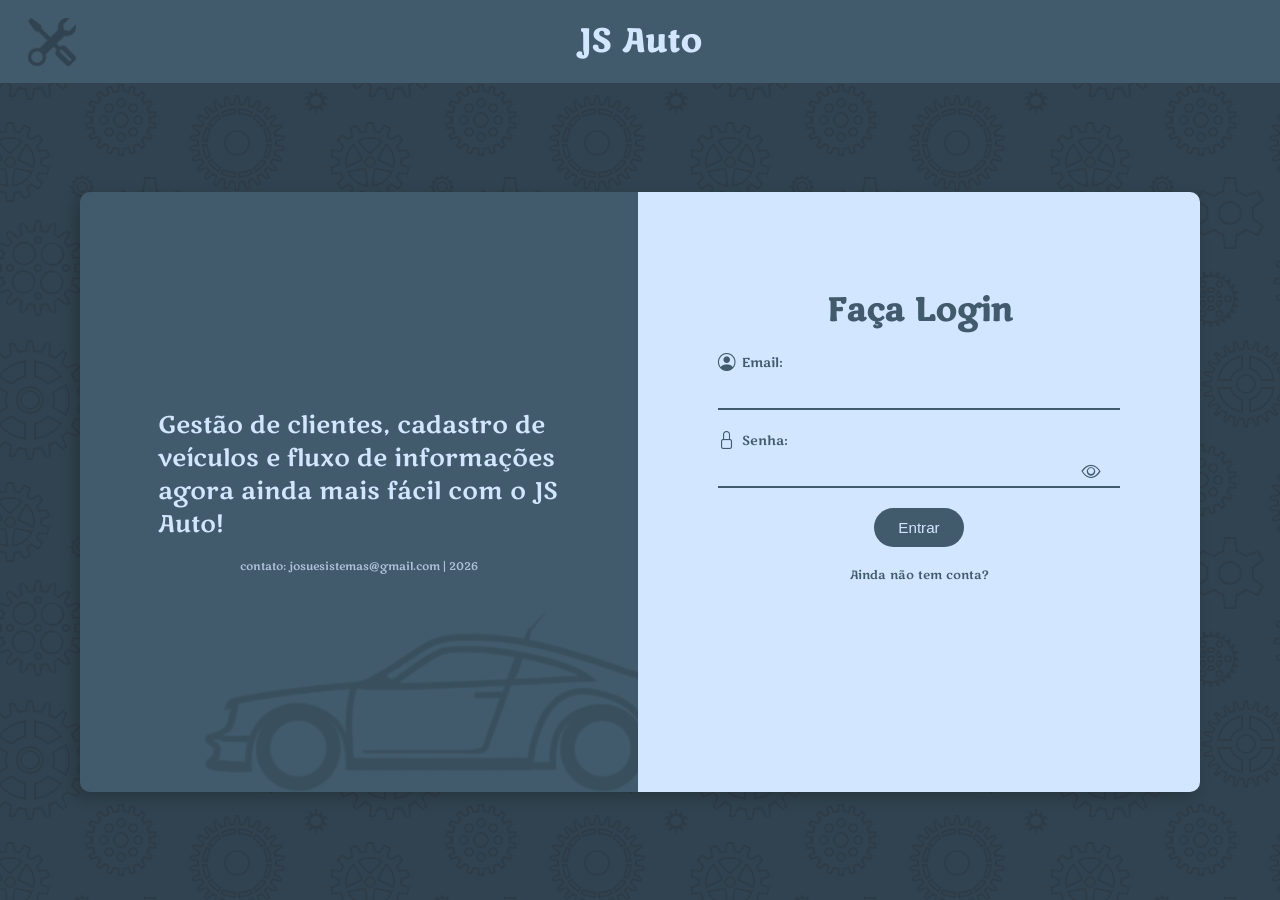
<file: index.html>
<!DOCTYPE html>
<html lang="pt-BR">

<head>
    <meta charset="UTF-8">
    <meta name="viewport" content="width=device-width, initial-scale=1.0">
    <title>Login - JS Auto</title>
    <link rel="stylesheet" href="./src/styles/home.css">
    <link rel="preconnect" href="https://fonts.googleapis.com">
    <link rel="preconnect" href="https://fonts.gstatic.com" crossorigin>
    <link href="https://fonts.googleapis.com/css2?family=Marko+One&display=swap" rel="stylesheet">
    <link rel="stylesheet" href="https://cdn.jsdelivr.net/npm/bootstrap-icons@1.13.1/font/bootstrap-icons.min.css">
</head>

<body>
    <!-- Toast Container -->
    <div id="toast-container" class="toast-container"></div>

    <header>
        <div class="header-logo">
            <img src="./assets/tools.png" alt="Logo JS Auto">
        </div>

        <h1>JS Auto</h1>
    </header>

    <main>

        <section class="login-card">

            <div class="card-info">
                <h2>
                    Gestão de clientes, cadastro de veículos e fluxo de informações agora ainda mais fácil com o JS
                    Auto!
                </h2>

                <p>
                    contato: josuesistemas@gmail.com | 2026
                </p>
                <img src="./assets/carro.png" alt="carro de fundo">
            </div>

            <div class="card-form">

                <form id="login-form" action="#" method="post">

                    <h2>Faça Login</h2>

                    <div class="form-group">
                        <label for="email"><i class="bi bi-person-circle"></i> Email:</label>
                        <input type="email" id="email" name="email" required>
                    </div>

                    <div class="form-group">
                        <label for="senha"><i class="bi bi-lock"></i> Senha:</label>
                        <div class="password-input-container">
                            <input type="password" id="senha" name="password" required>
                            <button type="button" id="toggle-password" class="password-toggle" title="Mostrar/Ocultar senha">
                                <i class="bi bi-eye"></i>
                            </button>
                        </div>
                    </div>


                    <button type="submit">Entrar</button>
                    <a href="cadastro.html">Ainda não tem conta?</a>

                    <div class="auth-refresh-container">
                        <button type="button" id="refresh-auth-btn" class="refresh-btn" title="Renovar autenticação">
                            <i class="bi bi-arrow-clockwise"></i> Renovar Auth
                        </button>
                        <span id="refresh-status" class="refresh-status"></span>
                    </div>

                </form>

            </div>

        </section>

    </main>

    <script src="./src/scripts/toast.js"></script>
    <script src="./src/scripts/api.js"></script>
    <script>
        // Password Toggle Handler
        document.addEventListener('DOMContentLoaded', function () {
            const toggleBtn = document.getElementById('toggle-password');
            const passwordInput = document.getElementById('senha');

            if (toggleBtn && passwordInput) {
                toggleBtn.addEventListener('click', function (e) {
                    e.preventDefault();

                    const isPassword = passwordInput.type === 'password';
                    passwordInput.type = isPassword ? 'text' : 'password';
                    
                    const icon = toggleBtn.querySelector('i');
                    icon.classList.toggle('bi-eye');
                    icon.classList.toggle('bi-eye-slash');
                });
            }

            // Refresh Auth Button Handler
        document.addEventListener('DOMContentLoaded', function () {
            const refreshBtn = document.getElementById('refresh-auth-btn');
            const refreshStatus = document.getElementById('refresh-status');

            if (!refreshBtn) return;

            refreshBtn.addEventListener('click', async function (e) {
                e.preventDefault();

                // Se já está carregando, não faz nada
                if (refreshBtn.classList.contains('loading')) return;

                refreshBtn.classList.add('loading');
                refreshStatus.textContent = 'Renovando autenticação...';
                refreshStatus.className = 'refresh-status';

                try {
                    await refreshSession();
                    
                    refreshStatus.textContent = '✓ Autenticação renovada com sucesso!';
                    refreshStatus.className = 'refresh-status success';
                    
                    // Limpar mensagem após 4 segundos
                    setTimeout(() => {
                        refreshStatus.textContent = '';
                        refreshStatus.className = 'refresh-status';
                    }, 4000);
                } catch (error) {
                    const errorMsg = error.message || 'Erro ao renovar autenticação';
                    refreshStatus.textContent = '✗ ' + errorMsg;
                    refreshStatus.className = 'refresh-status error';
                    
                    console.error('[Refresh Auth] Erro:', error);
                } finally {
                    refreshBtn.classList.remove('loading');
                }
            });
        });
    </script>
</body>

</html>
</file>
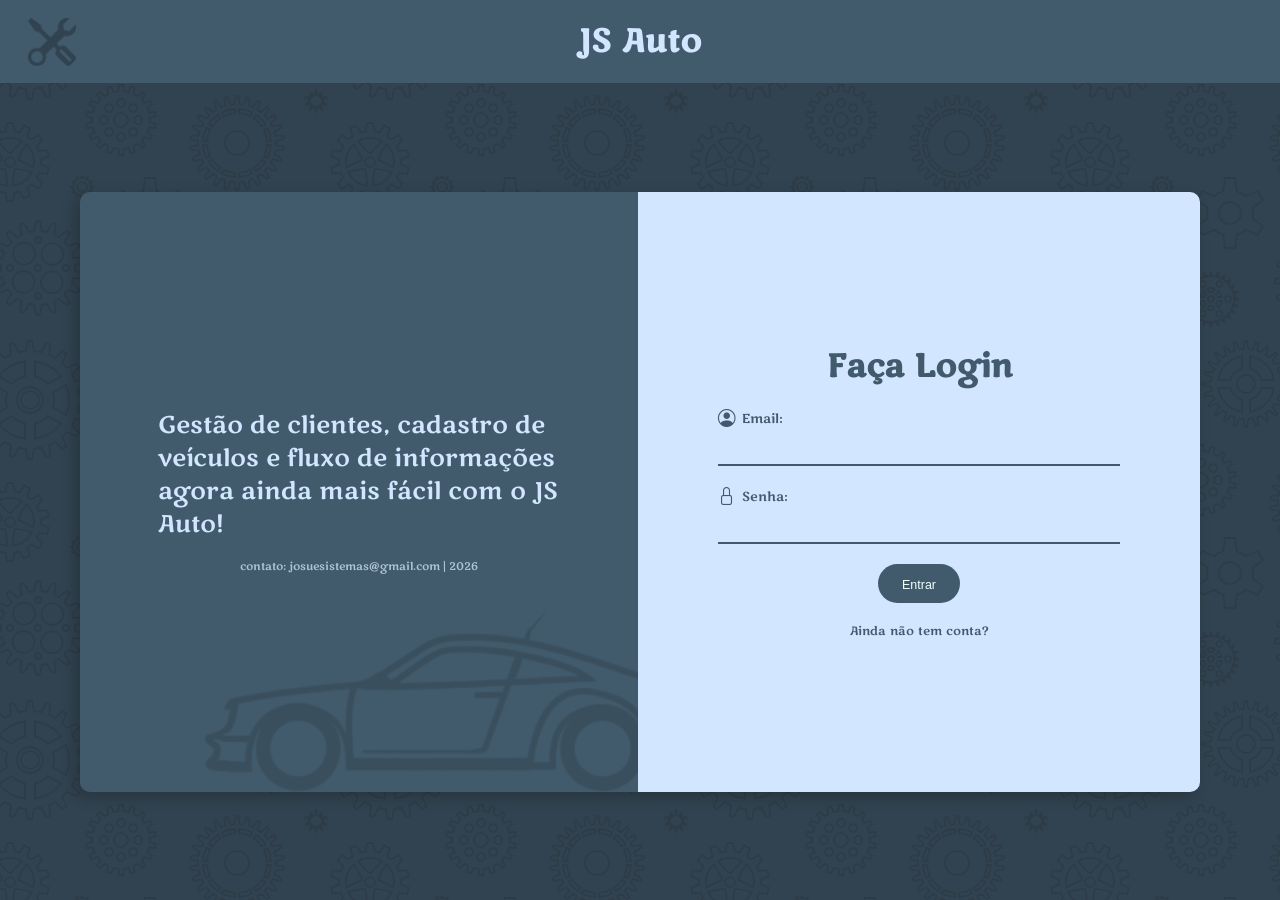
<file: src/pages/index.html>
<!DOCTYPE html>
<html lang="pt-BR">

<head>
    <meta charset="UTF-8">
    <meta name="viewport" content="width=device-width, initial-scale=1.0">
    <title>Login - JS Auto</title>
    <link rel="stylesheet" href="../styles/home.css">
    <link rel="preconnect" href="https://fonts.googleapis.com">
    <link rel="preconnect" href="https://fonts.gstatic.com" crossorigin>
    <link href="https://fonts.googleapis.com/css2?family=Marko+One&display=swap" rel="stylesheet">
    <link rel="stylesheet" href="https://cdn.jsdelivr.net/npm/bootstrap-icons@1.13.1/font/bootstrap-icons.min.css">
</head>

<body>

    <header>
        <div class="header-logo">
            <img src="../../assets/tools.png" alt="Logo JS Auto">
        </div>

        <h1>JS Auto</h1>
    </header>

    <main>

        <section class="login-card">

            <div class="card-info">
                <h2>
                    Gestão de clientes, cadastro de veículos e fluxo de informações agora ainda mais fácil com o JS
                    Auto!
                </h2>

                <p>
                    contato: josuesistemas@gmail.com | 2026
                </p>
                <img src="../../assets/carro.png" alt="carro de fundo">
            </div>

            <div class="card-form">

                <form action="#" method="post">

                    <h2>Faça Login</h2>

                    <div class="form-group">
                        <label for="email"><i class="bi bi-person-circle"></i> Email:</label>
                        <input type="text" id="email" name="email">
                    </div>

                    <div class="form-group">
                        <label for="senha"><i class="bi bi-lock"></i> senha:</label>
                        <input type="password" id="senha" name="senha">
                    </div>


                    <button><a style="color: azure;" href="gerenciamento.html">Entrar</a></button>
                    <a href="cadastro.html">Ainda não tem conta?</a>


                </form>

            </div>

        </section>

    </main>

</body>

</html>
</file>
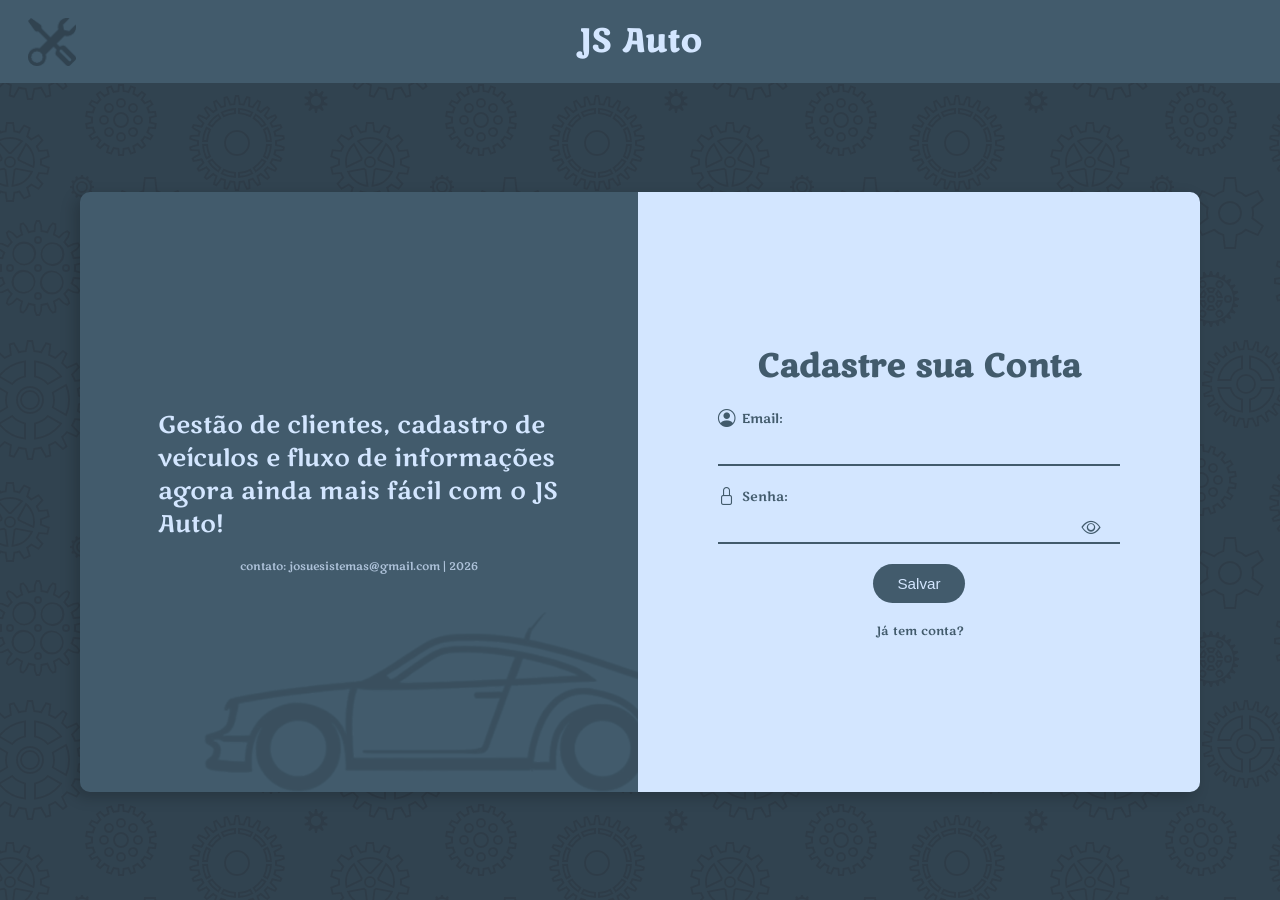
<file: cadastro.html>
<!DOCTYPE html>
<html lang="pt-BR">

<head>
    <meta charset="UTF-8">
    <meta name="viewport" content="width=device-width, initial-scale=1.0">
    <title>Cadastro - JS Auto</title>
    <link rel="preconnect" href="https://fonts.googleapis.com">
    <link rel="preconnect" href="https://fonts.gstatic.com" crossorigin>
    <link href="https://fonts.googleapis.com/css2?family=Marko+One&display=swap" rel="stylesheet">
    <link rel="stylesheet" href="./src/styles/home.css">
    <link rel="stylesheet" href="https://cdn.jsdelivr.net/npm/bootstrap-icons@1.13.1/font/bootstrap-icons.min.css">
</head>

<body>
    <!-- Toast Container -->
    <div id="toast-container" class="toast-container"></div>

    <header>
        <div class="header-logo">
            <img src="./assets/tools.png" alt="Logo JS Auto">
        </div>

        <h1>JS Auto</h1>
    </header>

    <main>

        <section class="login-card">

            <div class="card-info">
                <h2>
                    Gestão de clientes, cadastro de veículos e fluxo de informações agora ainda mais fácil com o JS
                    Auto!
                </h2>

                <p>
                    contato: josuesistemas@gmail.com | 2026
                </p>
                <img src="./assets/carro.png" alt="carro de fundo">
            </div>

            <div class="card-form">

                <form action="#" method="post">

                    <h2>Cadastre sua Conta</h2>

                    <div class="form-group">
                        <label for="email"><i class="bi bi-person-circle"></i> Email:</label>
                        <input type="text" id="email" name="email">
                    </div>

                    <div class="form-group">
                        <label for="senha"><i class="bi bi-lock"></i> Senha:</label>
                        <div class="password-input-container">
                            <input type="password" id="senha" name="senha">
                            <button type="button" id="toggle-password" class="password-toggle" title="Mostrar/Ocultar senha">
                                <i class="bi bi-eye"></i>
                            </button>
                        </div>
                    </div>


                    <button type="submit">Salvar</button>
                    <a href="index.html">Já tem conta?</a>


                </form>

            </div>

        </section>

    </main>

    <script src="./src/scripts/toast.js"></script>
    <script src="./src/scripts/api.js"></script>
    <script>
        // Password Toggle Handler
        document.addEventListener('DOMContentLoaded', function () {
            const toggleBtn = document.getElementById('toggle-password');
            const passwordInput = document.getElementById('senha');

            if (toggleBtn && passwordInput) {
                toggleBtn.addEventListener('click', function (e) {
                    e.preventDefault();

                    const isPassword = passwordInput.type === 'password';
                    passwordInput.type = isPassword ? 'text' : 'password';
                    
                    const icon = toggleBtn.querySelector('i');
                    icon.classList.toggle('bi-eye');
                    icon.classList.toggle('bi-eye-slash');
                });
            }
        });
    </script>

</body>

</html>
</file>
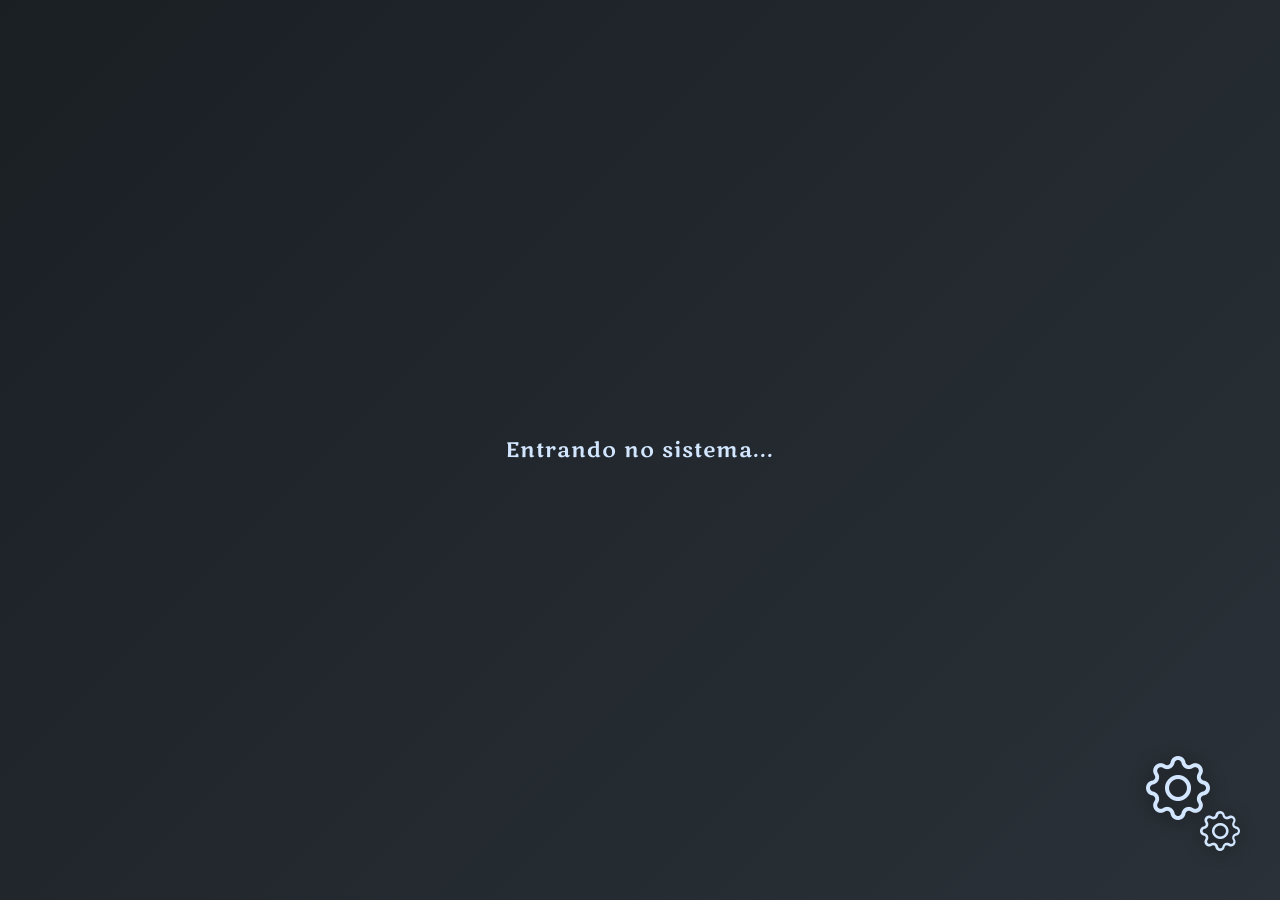
<file: gerenciamento.html>
<!DOCTYPE html>
<html lang="pt-BR">

<head>
    <meta charset="UTF-8">
    <meta name="viewport" content="width=device-width, initial-scale=1.0">
    <link rel="stylesheet" href="./src/styles/management-screen.css">
    <link rel="stylesheet" href="./src/styles/home.css">
    <link rel="preconnect" href="https://fonts.googleapis.com">
    <link rel="preconnect" href="https://fonts.gstatic.com" crossorigin>
    <link href="https://fonts.googleapis.com/css2?family=Marko+One&display=swap" rel="stylesheet">
    <link rel="stylesheet" href="https://cdn.jsdelivr.net/npm/bootstrap-icons@1.13.1/font/bootstrap-icons.min.css">
    <title>Gestão - JS Auto</title>
</head>

<body>
    <!-- Toast Container -->
    <div id="toast-container" class="toast-container"></div>

    <!-- Tela de Loading -->
    <div id="loading-screen" class="loading-screen">
        <div class="loading-content">
            <!-- <h2>Carregando</h2> -->
            <p class="loading-text">Entrando no sistema...</p>
        </div>
        
        <!-- Engrenagens no inferior direito -->
        <div class="gears-container">
            <i class="bi bi-gear gear gear-large"></i>
            <i class="bi bi-gear gear gear-small"></i>
        </div>
    </div>

    <header>
        <div class="header-logo">
            <img src="./assets/tools.png" alt="Logo JS Auto">
        </div>

        <h1>JS Auto</h1>

        <div class="header-actions">
            <span id="user-label" class="header-user"></span>
            <button type="button" id="logout-btn" class="header-logout-btn">
                <i class="bi bi-box-arrow-right"></i> Sair
            </button>
        </div>
    </header>

    <main>
        <!-- <div>
            <span>logado como: username_01</span>
            <a href="#">Sair</a>
        </div> -->
        <nav>
            <ul>
                <!-- Menu Cadastro com Dropdown -->
                <li class="nav-dropdown">
                    <a class="nav-link dropdown-toggle" href="#" data-dropdown-toggle="cadastro">
                        <i class="bi bi-plus-circle"></i> Cadastro
                        <i class="bi bi-chevron-down dropdown-icon"></i>
                    </a>
                    <ul id="cadastro" class="dropdown-menu">
                        <li><a href="#" data-modal-target="modal-funcionario">Cadastro de Funcionários</a></li>
                        <li><a href="#" data-modal-target="modal-cliente">Cadastro de Clientes</a></li>
                        <li><a href="#" data-modal-target="modal-produto">Cadastro de Produtos</a></li>
                        <li><a href="#" data-modal-target="modal-veiculo">Cadastro de Veículos</a></li>
                    </ul>
                </li>

                <!-- Menu Ver com Dropdown -->
                <li class="nav-dropdown">
                    <a class="nav-link dropdown-toggle" href="#" data-dropdown-toggle="ver">
                        <i class="bi bi-eye"></i> Ver
                        <i class="bi bi-chevron-down dropdown-icon"></i>
                    </a>
                    <ul id="ver" class="dropdown-menu">
                        <li><a href="#" data-view-target="funcionarios">Ver Funcionários</a></li>
                        <li><a href="#">Ver Clientes</a></li>
                        <li><a href="#">Ver Produtos</a></li>
                        <li><a href="#">Ver Veículos</a></li>
                    </ul>
                </li>

                <li>
                    <a class="nav-link" href="#">
                        <i class="bi bi-file-earmark-text"></i> Orçamento
                    </a>
                </li>
            </ul>

        </nav>

        <section id="management-zone">
            <div id="panel-funcionarios" class="data-panel" hidden>
                <div class="data-panel__header">
                    <h2>Funcionários Cadastrados</h2>
                    <button type="button" class="data-panel__close" data-panel-close>&times;</button>
                </div>
                <div id="funcionarios-list" class="data-panel__content"></div>
            </div>

            <img src="./assets/carro.png" alt="">

            <!-- Modais de Cadastro -->
            <div id="modal-funcionario" class="modal-form">
                <div class="modal-content modal-content--large">
                    <span class="close-btn" data-modal-close>&times;</span>
                    <h2>Cadastro de Funcionário</h2>
                    <form id="form-funcionario" data-entity="funcionario">

                        <div class="form-section-label">Dados Pessoais</div>
                        <div class="form-row">
                            <input type="text" name="name" placeholder="Nome" required>
                            <input type="text" name="lastname" placeholder="Sobrenome" required>
                        </div>
                        <div class="form-row">
                            <input type="email" name="email" placeholder="E-mail" required>
                            <input type="text" name="phone" placeholder="Telefone (somente números)" required maxlength="11">
                        </div>
                        <div class="form-row">
                            <input type="text" name="cpf" placeholder="CPF (somente números)" required maxlength="11">
                            <input type="password" name="password" placeholder="Senha" required>
                        </div>

                        <div class="form-section-label">Endereço</div>
                        <div class="form-row">
                            <input type="text" name="address[street]" placeholder="Rua / Logradouro" required>
                            <input type="text" name="address[number]" placeholder="Número" required>
                        </div>
                        <div class="form-row">
                            <input type="text" name="address[complement]" placeholder="Complemento">
                            <input type="text" name="address[postalCode]" placeholder="CEP" required>
                        </div>
                        <div class="form-row">
                            <input type="text" name="address[city]" placeholder="Cidade" required>
                            <input type="text" name="address[state]" placeholder="Estado (UF)" required maxlength="2">
                        </div>

                        <button type="submit">Cadastrar Funcionário</button>
                    </form>
                </div>
            </div>

            <div id="modal-cliente" class="modal-form">
                <div class="modal-content modal-content--large">
                    <span class="close-btn" data-modal-close>&times;</span>
                    <h2>Cadastro de Cliente</h2>
                    <form id="form-cliente" data-entity="cliente">
                        <div class="form-row">
                            <input type="text" name="name" placeholder="Nome" required>
                            <input type="text" name="lastName" placeholder="Sobrenome" required>
                        </div>
                        <div class="form-row">
                            <input type="email" name="email" placeholder="E-mail" required>
                            <input type="text" name="phone" placeholder="Telefone">
                        </div>
                        <input type="text" name="cpfOrCnpj" placeholder="CPF ou CNPJ" required>
                        <button type="submit">Cadastrar Cliente</button>
                    </form>
                </div>
            </div>

            <div id="modal-produto" class="modal-form">
                <div class="modal-content modal-content--large">
                    <span class="close-btn" data-modal-close>&times;</span>
                    <h2>Cadastro de Produto</h2>
                    <form id="form-produto" data-entity="produto">
                        
                        <div class="form-section-label">Dados do Produto</div>
                        <div class="form-row">
                            <input type="text" name="sku" placeholder="SKU (Código único)" required>
                            <input type="text" name="name" placeholder="Nome do Produto" required>
                        </div>
                        <div class="form-row">
                            <input type="text" name="description" placeholder="Descrição">
                            <input type="number" name="price" placeholder="Preço (Ex: 99.90)" step="0.01" required>
                        </div>

                        <div class="form-section-label">Estoque</div>
                        <div class="form-row">
                            <input type="number" name="stock[quantity]" placeholder="Quantidade Atual" required>
                            <input type="number" name="stock[minStock]" placeholder="Estoque Mínimo" required>
                        </div>
                        <input type="number" name="stock[maxStock]" placeholder="Estoque Máximo" required>

                        <button type="submit">Cadastrar Produto</button>
                    </form>
                </div>
            </div>

            <div id="modal-veiculo" class="modal-form">
                <div class="modal-content modal-content--large">
                    <span class="close-btn" data-modal-close>&times;</span>
                    <h2>Cadastro de Veículo</h2>
                    <form id="form-veiculo" data-entity="veiculo">
                        <div class="form-row">
                            <input type="text" name="brand" placeholder="Marca (Ex: Fiat)" required>
                            <input type="text" name="model" placeholder="Modelo (Ex: Uno)" required>
                        </div>
                        <div class="form-row">
                            <input type="number" name="year" placeholder="Ano (Ex: 2027)" required>
                            <input type="text" name="plate" placeholder="Placa (Ex: XFZ3018)" required>
                        </div>
                        <div class="form-row">
                            <input type="text" name="vin" placeholder="Chassi / VIN" required>
                            <input type="text" name="customerId" placeholder="ID do Cliente (UUID)" required>
                        </div>
                        <button type="submit">Cadastrar Veículo</button>
                    </form>
                </div>
            </div>
        </section>
    </main>

    <script src="./src/scripts/navbar.js"></script>
    <script src="./src/scripts/loading.js"></script>
    <script src="./src/scripts/toast.js"></script>
    <script src="./src/scripts/api.js"></script>

</body>

</html>
</file>
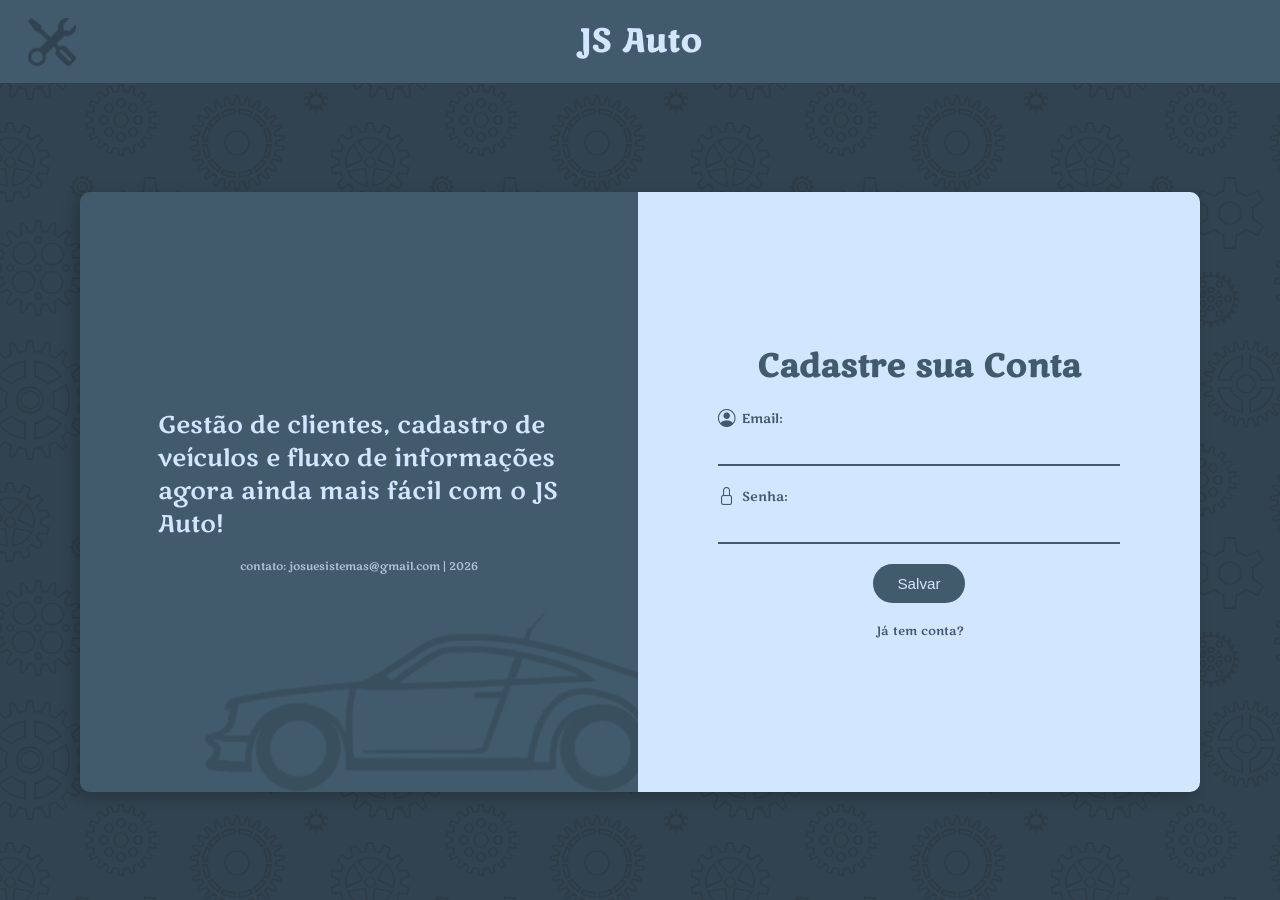
<file: src/pages/cadastro.html>
<!DOCTYPE html>
<html lang="pt-BR">

<head>
    <meta charset="UTF-8">
    <meta name="viewport" content="width=device-width, initial-scale=1.0">
    <title>Cadastro - JS Auto</title>
    <link rel="preconnect" href="https://fonts.googleapis.com">
    <link rel="preconnect" href="https://fonts.gstatic.com" crossorigin>
    <link href="https://fonts.googleapis.com/css2?family=Marko+One&display=swap" rel="stylesheet">
    <link rel="stylesheet" href="../styles/home.css">
    <link rel="stylesheet" href="https://cdn.jsdelivr.net/npm/bootstrap-icons@1.13.1/font/bootstrap-icons.min.css">
</head>

<body>

    <header>
        <div class="header-logo">
            <img src="../../assets/tools.png" alt="Logo JS Auto">
        </div>

        <h1>JS Auto</h1>
    </header>

    <main>

        <section class="login-card">

            <div class="card-info">
                <h2>
                    Gestão de clientes, cadastro de veículos e fluxo de informações agora ainda mais fácil com o JS
                    Auto!
                </h2>

                <p>
                    contato: josuesistemas@gmail.com | 2026
                </p>
                <img src="../../assets/carro.png" alt="carro de fundo">
            </div>

            <div class="card-form">

                <form action="#" method="post">

                    <h2>Cadastre sua Conta</h2>

                    <div class="form-group">
                        <label for="email"><i class="bi bi-person-circle"></i> Email:</label>
                        <input type="text" id="email" name="email">
                    </div>

                    <div class="form-group">
                        <label for="senha"><i class="bi bi-lock"></i> senha:</label>
                        <input type="password" id="senha" name="senha">
                    </div>


                    <button type="submit">Salvar</button>
                    <a href="index.html">Já tem conta?</a>


                </form>

            </div>

        </section>

    </main>

</body>

</html>
</file>
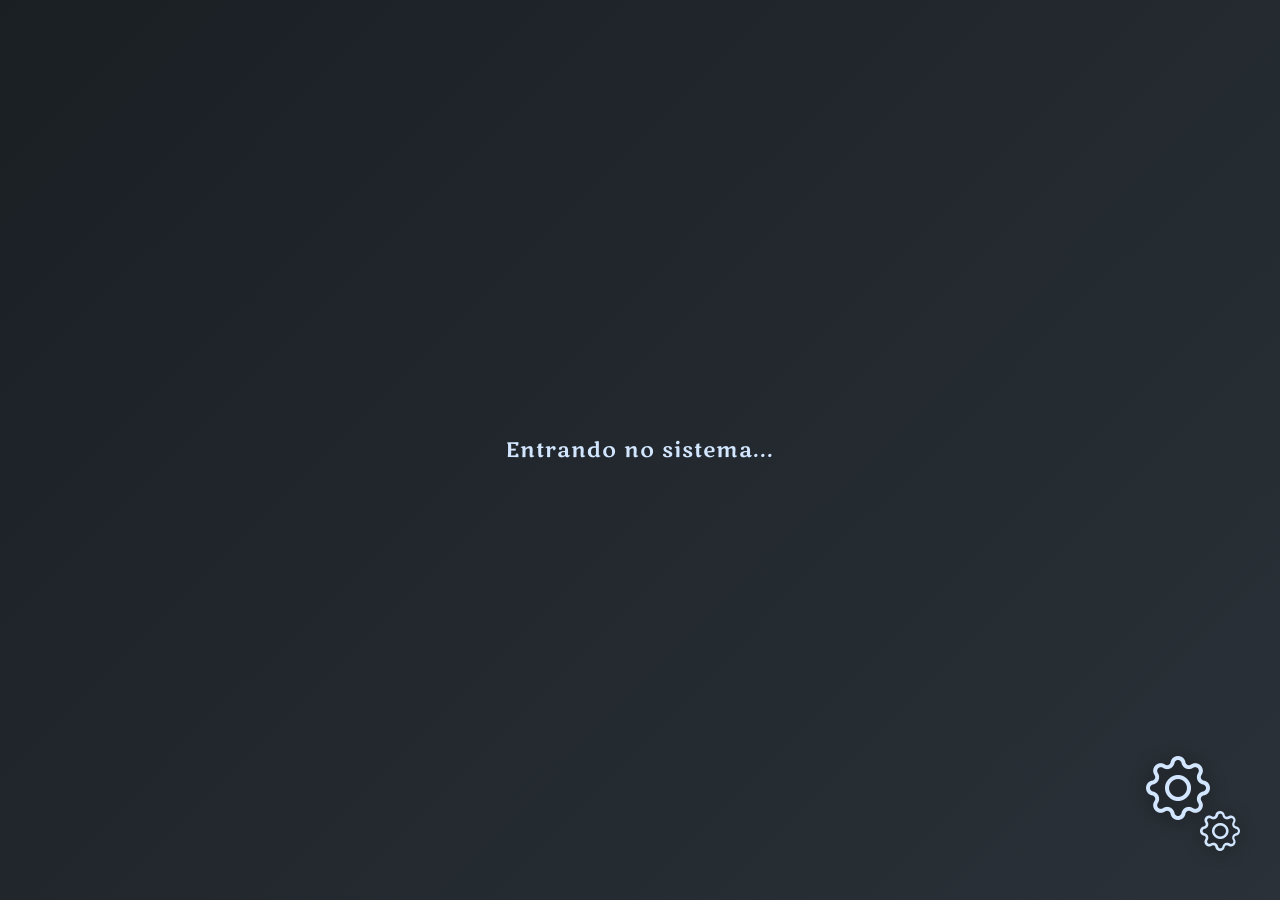
<file: src/pages/gerenciamento.html>
<!DOCTYPE html>
<html lang="pt-BR">

<head>
    <meta charset="UTF-8">
    <meta name="viewport" content="width=device-width, initial-scale=1.0">
    <link rel="stylesheet" href="../styles/management-screen.css">
    <link rel="preconnect" href="https://fonts.googleapis.com">
    <link rel="preconnect" href="https://fonts.gstatic.com" crossorigin>
    <link href="https://fonts.googleapis.com/css2?family=Marko+One&display=swap" rel="stylesheet">
    <link rel="stylesheet" href="https://cdn.jsdelivr.net/npm/bootstrap-icons@1.13.1/font/bootstrap-icons.min.css">
    <title>Gestão - JS Auto</title>
</head>

<body>
    <!-- Tela de Loading -->
    <div id="loading-screen" class="loading-screen">
        <div class="loading-content">
            <!-- <h2>Carregando</h2> -->
            <p class="loading-text">Entrando no sistema...</p>
        </div>
        
        <!-- Engrenagens no inferior direito -->
        <div class="gears-container">
            <i class="bi bi-gear gear gear-large"></i>
            <i class="bi bi-gear gear gear-small"></i>
        </div>
    </div>

    <header>
        <div class="header-logo">
            <img src="../../assets/tools.png" alt="Logo JS Auto">
        </div>

        <h1>JS Auto</h1>
    </header>

    <main>
        <!-- <div>
            <span>logado como: username_01</span>
            <a href="#">Sair</a>
        </div> -->
        <nav>
            <ul>
                <!-- Menu Cadastro com Dropdown -->
                <li class="nav-dropdown">
                    <a class="nav-link dropdown-toggle" href="#" onclick="toggleDropdown(event, 'cadastro')">
                        <i class="bi bi-plus-circle"></i> Cadastro
                        <i class="bi bi-chevron-down dropdown-icon"></i>
                    </a>
                    <ul id="cadastro" class="dropdown-menu">
                        <li><a href="#">Cadastro de Funcionários</a></li>
                        <li><a href="#">Cadastro de Clientes</a></li>
                        <li><a href="#">Cadastro de Produtos</a></li>
                        <li><a href="#">Cadastro de Veículos</a></li>
                    </ul>
                </li>

                <!-- Menu Ver com Dropdown -->
                <li class="nav-dropdown">
                    <a class="nav-link dropdown-toggle" href="#" onclick="toggleDropdown(event, 'ver')">
                        <i class="bi bi-eye"></i> Ver
                        <i class="bi bi-chevron-down dropdown-icon"></i>
                    </a>
                    <ul id="ver" class="dropdown-menu">
                        <li><a href="#">Ver Funcionários</a></li>
                        <li><a href="#">Ver Clientes</a></li>
                        <li><a href="#">Ver Produtos</a></li>
                        <li><a href="#">Ver Veículos</a></li>
                    </ul>
                </li>

                <li>
                    <a class="nav-link" href="#">
                        <i class="bi bi-file-earmark-text"></i> Orçamento
                    </a>
                </li>
            </ul>

        </nav>

        <section id="management-zone">
            <img src="../../assets/carro.png" alt="">
        </section>
    </main>

    <script src="../scripts/navbar.js"></script>
    <script src="../scripts/loading.js"></script>

</body>

</html>
</file>
<file: src/styles/home.css>
/* ========== Variáveis de Cores ========== */
:root {
    --color-primary: #425B6C;
    --color-secondary: #D3E6FF;
    --color-body-bg: #314350;
}

/* ========== Reset & Base ========== */
* {
    margin: 0;
    padding: 0;
    box-sizing: border-box;
}

html,
body {
    height: 100%;
    width: 100%;
}

body {
    font-family: 'Marko One', serif;
    display: flex;
    font-size: 3rem;
    flex-direction: column;
    background-color: #314350;
    background-image: url("data:image/svg+xml,%3Csvg xmlns='http://www.w3.org/2000/svg' width='360' height='360' viewBox='0 0 360 360'%3E%3Cpath fill='%231d2226' fill-opacity='0.19' d='M0 85.02l4.62-4.27a49.09 49.09 0 0 0 7.33 3.74l-1.2 10.24 2.66.87 5.05-9c2.62.65 5.34 1.08 8.12 1.28L28.6 98h2.8l2.02-10.12c2.74-.2 5.46-.62 8.12-1.28l5.05 8.99 2.66-.86-1.2-10.24c2.55-1.03 5-2.29 7.33-3.74l7.58 7 2.26-1.65-4.3-9.38a48.3 48.3 0 0 0 5.8-5.8l9.38 4.3 1.65-2.26-7-7.58a49.09 49.09 0 0 0 3.74-7.33l10.24 1.2.87-2.66-9-5.05a48.07 48.07 0 0 0 1.28-8.12L88 41.4v-2.8l-10.12-2.02c-.2-2.74-.62-5.46-1.28-8.12l8.99-5.05-.86-2.66-10.24 1.2c-1.03-2.55-2.29-5-3.74-7.33l7-7.58-1.65-2.26-9.38 4.3a48.3 48.3 0 0 0-5.8-5.8L62.42 0h2.16l-1.25 2.72a50.31 50.31 0 0 1 3.95 3.95l9.5-4.36 3.52 4.85-7.08 7.68c.94 1.6 1.79 3.27 2.54 4.98l10.38-1.21 1.85 5.7-9.11 5.12c.39 1.8.68 3.65.87 5.52L90 37v6l-10.25 2.05a49.9 49.9 0 0 1-.87 5.52l9.11 5.12-1.85 5.7-10.38-1.21c-.75 1.7-1.6 3.37-2.54 4.98l7.08 7.68-3.52 4.85-9.5-4.36a50.31 50.31 0 0 1-3.95 3.95l4.36 9.5-4.85 3.52-7.68-7.08c-1.6.94-3.27 1.79-4.98 2.54l1.21 10.38-5.7 1.85-5.12-9.11c-1.8.39-3.65.68-5.52.87L33 100h-6l-2.05-10.25a49.9 49.9 0 0 1-5.52-.87l-5.12 9.11-5.7-1.85 1.21-10.38c-1.7-.75-3.37-1.6-4.98-2.54L0 87.68v-2.66zM0 52.7V27.3l8.38 4.84a22.96 22.96 0 0 0 0 15.72L0 52.7zm0-39.16A39.91 39.91 0 0 1 26 .2v17.15a22.98 22.98 0 0 0-13.62 7.86L0 18.06v-4.52zm0 52.92v-4.52l12.38-7.15A22.98 22.98 0 0 0 26 62.65V79.8A39.91 39.91 0 0 1 0 66.46zM34 79.8V62.65a22.98 22.98 0 0 0 13.62-7.86l14.85 8.58A39.97 39.97 0 0 1 34 79.8zm32.48-23.36l-14.86-8.58a22.96 22.96 0 0 0 0-15.72l14.86-8.58A39.86 39.86 0 0 1 70 40a39.9 39.9 0 0 1-3.52 16.44zm-4.01-39.8L47.62 25.2A22.98 22.98 0 0 0 34 17.35V.2a39.97 39.97 0 0 1 28.47 16.43v.01zM0 50.38l5.98-3.45a25.01 25.01 0 0 1 0-13.88L0 29.6v20.78zm.5-34.35l11.48 6.63c3.27-3.4 7.44-5.8 12.02-6.94V2.47A37.96 37.96 0 0 0 .5 16.04v-.01zm0 47.92A37.96 37.96 0 0 0 24 77.53V64.28a24.97 24.97 0 0 1-12.02-6.95L.5 63.96v-.01zM36 77.53a37.96 37.96 0 0 0 23.5-13.57l-11.48-6.63A24.97 24.97 0 0 1 36 64.28v13.25zm29.5-23.96a37.91 37.91 0 0 0 0-27.14l-11.48 6.63a25.01 25.01 0 0 1 0 13.88l11.49 6.63h-.01zm-6-37.53A37.96 37.96 0 0 0 36 2.47v13.25c4.66 1.15 8.8 3.6 12.02 6.95l11.48-6.63zM30 54a14 14 0 1 1 0-28 14 14 0 0 1 0 28zm0-2a12 12 0 1 0 0-24 12 12 0 0 0 0 24zm0-2a10 10 0 1 1 0-20 10 10 0 0 1 0 20zm0-2a8 8 0 1 0 0-16 8 8 0 0 0 0 16zm77.47 45.17l-1.62-5.97 5.67-2.06 2.61 5.64c1.09-.25 2.2-.44 3.33-.58l.52-6.2h6.04l.52 6.2c1.13.14 2.24.33 3.33.58l2.6-5.64 5.68 2.06-1.62 5.97c1.02.51 2 1.07 2.95 1.69l4.35-4.38 4.62 3.88-3.53 5c.8.84 1.53 1.71 2.23 2.62l5.52-2.6 3.02 5.23-4.98 3.46c.46 1.06.86 2.14 1.2 3.25l6.02-.54 1.05 5.94-5.84 1.54c.07 1.16.07 2.32 0 3.48l5.84 1.54-1.05 5.94-6.02-.54c-.34 1.1-.74 2.2-1.2 3.25l4.98 3.46-3.02 5.22-5.52-2.6c-.7.92-1.44 1.8-2.23 2.62l3.53 5-4.62 3.89-4.35-4.38a30.2 30.2 0 0 1-2.95 1.69l1.62 5.97-5.67 2.06-2.61-5.64c-1.09.25-2.2.44-3.33.58l-.52 6.2h-6.04l-.52-6.2a30.27 30.27 0 0 1-3.33-.58l-2.6 5.64-5.68-2.06 1.62-5.97c-1.01-.5-2-1.07-2.95-1.69l-4.35 4.38-4.62-3.88 3.53-5a32.5 32.5 0 0 1-2.23-2.62l-5.52 2.6-3.02-5.23 4.98-3.46a29.66 29.66 0 0 1-1.2-3.25l-6.02.54-1.05-5.94 5.84-1.54a30.28 30.28 0 0 1 0-3.48l-5.84-1.54 1.05-5.94 6.02.54c.34-1.1.74-2.2 1.2-3.25l-4.98-3.46 3.02-5.22 5.52 2.6c.7-.92 1.44-1.8 2.23-2.62l-3.53-5 4.62-3.89 4.35 4.38a30.2 30.2 0 0 1 2.95-1.69zm15.2-1.12l-.5-6.05h-2.34l-.5 6.05c-2.18.13-4.3.5-6.32 1.1l-2.54-5.5-2.2.8 1.6 5.85a27.97 27.97 0 0 0-5.56 3.21l-4.27-4.3-1.79 1.5 3.5 4.95a28.14 28.14 0 0 0-4.12 4.92l-5.5-2.59-1.16 2.02 4.98 3.46a27.8 27.8 0 0 0-2.2 6.03l-6.03-.55-.4 2.3 5.86 1.54a28.3 28.3 0 0 0 0 6.42l-5.87 1.55.4 2.3 6.05-.56a27.8 27.8 0 0 0 2.2 6.03l-5 3.47 1.17 2.02 5.49-2.59a28.14 28.14 0 0 0 4.12 4.92l-3.5 4.96 1.79 1.5 4.27-4.31a27.97 27.97 0 0 0 5.56 3.21l-1.6 5.85 2.2.8 2.54-5.5c2.02.6 4.14.97 6.32 1.1l.5 6.05h2.34l.5-6.05c2.18-.13 4.3-.5 6.32-1.1l2.54 5.5 2.2-.8-1.6-5.85a27.97 27.97 0 0 0 5.56-3.21l4.27 4.3 1.79-1.5-3.5-4.95a28.14 28.14 0 0 0 4.12-4.92l5.5 2.59 1.16-2.02-4.98-3.46a27.8 27.8 0 0 0 2.2-6.03l6.03.55.4-2.3-5.86-1.54a28.3 28.3 0 0 0 0-6.42l5.87-1.55-.4-2.3-6.05.56a27.8 27.8 0 0 0-2.2-6.03l4.99-3.46-1.17-2.02-5.49 2.59a28.14 28.14 0 0 0-4.12-4.92l3.5-4.96-1.79-1.5-4.27 4.31a27.97 27.97 0 0 0-5.56-3.21l1.6-5.85-2.2-.8-2.54 5.5c-2.02-.6-4.14-.97-6.32-1.1l.01-.01zM121 128a8 8 0 1 1 0-16 8 8 0 0 1 0 16zm0-2a6 6 0 1 0 0-12 6 6 0 0 0 0 12zm0-18a5 5 0 1 1 0-10 5 5 0 0 1 0 10zm8.49 3.51a5 5 0 1 1 6.95-7.2 5 5 0 0 1-6.95 7.2zM133 120a5 5 0 1 1 10 0 5 5 0 0 1-10 0zm-3.51 8.49a5 5 0 1 1 7.2 6.95 5 5 0 0 1-7.2-6.95zM121 132a5 5 0 1 1 0 10 5 5 0 0 1 0-10zm-8.49-3.51a5 5 0 1 1-6.95 7.2 5 5 0 0 1 6.95-7.2zM109 120a5 5 0 1 1-10 0 5 5 0 0 1 10 0zm3.51-8.49a5 5 0 1 1-7.2-6.95 5 5 0 0 1 7.2 6.95zM121 106a3 3 0 1 0 0-6 3 3 0 0 0 0 6zm9.9 4.1a3 3 0 1 0 4.39-4.09 3 3 0 0 0-4.39 4.09zm4.1 9.9a3 3 0 1 0 6 0 3 3 0 0 0-6 0zm-4.1 9.9a3 3 0 1 0 4.09 4.39 3 3 0 0 0-4.09-4.39zM121 134a3 3 0 1 0 0 6 3 3 0 0 0 0-6zm-9.9-4.1a3 3 0 1 0-4.39 4.09 3 3 0 0 0 4.39-4.09zM107 120a3 3 0 1 0-6 0 3 3 0 0 0 6 0zm4.1-9.9a3 3 0 1 0-4.09-4.39 3 3 0 0 0 4.09 4.39zm129.42-6.95v.01c.87.07 1.74.17 2.6.3l1.5-3.91 1.94-3.64 3.89.97v4.13l-.5 4.13c.83.28 1.64.59 2.44.93l2.42-3.43 2.76-3.07 3.54 1.88-1 4-1.49 3.89c.73.47 1.45.97 2.15 1.49l3.19-2.76 3.42-2.3 2.97 2.67-1.93 3.65-2.38 3.4c.6.64 1.2 1.3 1.76 1.99l3.68-1.94 3.85-1.48 2.29 3.28-2.7 3.11-3.12 2.82c.43.76.84 1.53 1.22 2.32l4.04-1 4.1-.5 1.43 3.73-3.37 2.37-3.7 1.98c.23.84.44 1.68.62 2.54l4.17.01 4.1.5.48 3.97-3.85 1.48-4.06 1.02c.03.87.03 1.75 0 2.62l4.06 1.02 3.85 1.48-.48 3.97-4.1.51h-4.17c-.18.86-.39 1.71-.63 2.54l3.7 1.98 3.38 2.37-1.43 3.73-4.1-.5-4.04-1c-.38.79-.79 1.56-1.22 2.32l3.13 2.82 2.7 3.11-2.3 3.28-3.85-1.48-3.68-1.95a37 37 0 0 1-1.76 2l2.38 3.41 1.93 3.64-2.97 2.67-3.42-2.3-3.19-2.76a40.1 40.1 0 0 1-2.15 1.48l1.48 3.9 1 4-3.53 1.88-2.76-3.07-2.42-3.43c-.8.33-1.61.65-2.45.93l.5 4.13v4.13l-3.88.97-1.94-3.65-1.5-3.9c-.86.13-1.73.23-2.6.31L240 187l-1 4h-4l-1-4-.52-4.16a37.6 37.6 0 0 1-2.6-.3l-1.5 3.91-1.94 3.64-3.89-.97v-4.13l.5-4.13c-.83-.28-1.64-.59-2.44-.93l-2.42 3.43-2.76 3.07-3.54-1.88 1-4 1.49-3.89c-.74-.47-1.45-.97-2.15-1.49l-3.19 2.76-3.42 2.3-2.97-2.67 1.93-3.65 2.38-3.4c-.61-.65-1.2-1.31-1.76-1.99l-3.68 1.94-3.85 1.48-2.29-3.28 2.7-3.11 3.12-2.82c-.43-.76-.84-1.53-1.22-2.32l-4.04 1-4.1.5-1.43-3.73 3.37-2.37 3.7-1.98c-.23-.84-.44-1.68-.62-2.54l-4.17-.01-4.1-.5-.48-3.97 3.85-1.48 4.06-1.02c-.03-.87-.03-1.75 0-2.62l-4.06-1.02-3.85-1.48.48-3.97 4.1-.51h4.17c.18-.86.39-1.71.63-2.54l-3.7-1.98-3.38-2.37 1.43-3.73 4.1.5 4.04 1c.38-.79.79-1.56 1.22-2.32l-3.13-2.82-2.7-3.11 2.3-3.28 3.85 1.48 3.68 1.95a37 37 0 0 1 1.76-2l-2.38-3.41-1.93-3.64 2.97-2.67 3.42 2.3 3.19 2.76c.7-.52 1.41-1.02 2.15-1.48l-1.48-3.9-1-4 3.53-1.88 2.76 3.07 2.42 3.43c.8-.33 1.61-.65 2.45-.93l-.5-4.13v-4.13l3.88-.97 1.94 3.65 1.5 3.9c.86-.13 1.73-.23 2.6-.31L234 99l1-4h4l1 4 .52 4.15zm-14.3 3.4c-1.83.54-3.6 1.21-5.3 2l-3.5-4.97-1.38-1.53-.88.47.5 2 2.16 5.67a38.09 38.09 0 0 0-4.66 3.22l-4.61-4-1.71-1.15-.75.67.97 1.82 3.47 4.98a38.22 38.22 0 0 0-3.79 4.28l-5.37-2.84-1.92-.74-.57.82 1.35 1.56 4.52 4.09a37.9 37.9 0 0 0-2.64 5l-5.89-1.45-2.04-.25-.36.94 1.69 1.18 5.36 2.87a37.74 37.74 0 0 0-1.35 5.5l-6.08.01-2.04.25-.12 1 1.92.73 5.9 1.5a38.54 38.54 0 0 0 0 5.65l-5.9 1.49-1.92.74.12.99 2.04.25 6.08.01c.31 1.86.77 3.7 1.35 5.5l-5.36 2.87-1.7 1.18.37.94 2.04-.25 5.9-1.46a37.9 37.9 0 0 0 2.63 5.01l-4.52 4.1-1.35 1.55.57.82 1.92-.74 5.37-2.84a38.22 38.22 0 0 0 3.8 4.28l-3.48 4.98-.97 1.82.75.67 1.7-1.15 4.62-4a38.09 38.09 0 0 0 4.66 3.22l-2.17 5.67-.5 2 .89.47 1.38-1.53 3.5-4.98c1.7.8 3.47 1.47 5.3 2l-.73 6.04v2.06l.97.24.97-1.82 2.2-5.68c1.83.36 3.7.6 5.62.68L236 187l.5 2h1l.5-2 .75-6.04a38.2 38.2 0 0 0 5.62-.68l2.2 5.68.97 1.82.97-.24v-2.06l-.73-6.03c1.83-.54 3.6-1.21 5.3-2l3.5 4.97 1.38 1.53.88-.47-.5-2-2.16-5.67a38.09 38.09 0 0 0 4.66-3.22l4.61 4 1.71 1.15.75-.67-.97-1.82-3.47-4.98a38.22 38.22 0 0 0 3.79-4.28l5.37 2.84 1.92.74.57-.82-1.35-1.56-4.52-4.09c1-1.6 1.88-3.27 2.64-5l5.89 1.45 2.04.25.36-.94-1.69-1.18-5.36-2.87a37.4 37.4 0 0 0 1.35-5.5l6.08-.01 2.04-.25.12-1-1.92-.73-5.9-1.5c.14-1.88.14-3.77 0-5.65l5.9-1.49 1.92-.74-.12-.99-2.04-.25-6.08-.01a37.4 37.4 0 0 0-1.35-5.5l5.36-2.87 1.7-1.18-.37-.94-2.04.25-5.9 1.46a37.9 37.9 0 0 0-2.63-5.01l4.52-4.1 1.35-1.55-.57-.82-1.92.74-5.37 2.84a38.22 38.22 0 0 0-3.8-4.28l3.48-4.98.97-1.82-.75-.67-1.7 1.15-4.62 4a38.09 38.09 0 0 0-4.66-3.22l2.17-5.67.5-2-.89-.47-1.38 1.53-3.5 4.98c-1.7-.8-3.47-1.47-5.3-2l.73-6.04v-2.06l-.97-.24-.97 1.82-2.2 5.68c-1.83-.36-3.7-.6-5.62-.68L238 99l-.5-2h-1l-.5 2-.75 6.04c-1.92.09-3.8.32-5.62.68l-2.2-5.68-.97-1.82-.97.24v2.06l.73 6.03zm-5.85 5.65A34.82 34.82 0 0 1 236 108v6a28.8 28.8 0 0 0-12.63 3.39l-3-5.2v.01zm2.8.83l1 1.74a30.8 30.8 0 0 1 9.83-2.63v-2.01a32.8 32.8 0 0 0-10.83 2.9zm-4.53.17l3 5.2a29.12 29.12 0 0 0-9.24 9.24l-5.2-3a35.18 35.18 0 0 1 11.44-11.44zm-.67 2.84a33.19 33.19 0 0 0-7.93 7.93l1.74 1a31.18 31.18 0 0 1 7.2-7.2l-1.01-1.73zm-11.77 10.33h-.01l5.2 3A28.8 28.8 0 0 0 208 142h-6a34.82 34.82 0 0 1 4.2-15.63zm.83 2.8a32.8 32.8 0 0 0-2.9 10.83h2.01a30.8 30.8 0 0 1 2.63-9.83l-1.74-1zM202.01 144h6.01c.15 4.41 1.3 8.73 3.38 12.63l-5.2 3a34.82 34.82 0 0 1-4.19-15.63zm2.12 2a32.8 32.8 0 0 0 2.9 10.84l1.74-1a30.8 30.8 0 0 1-2.63-9.84h-2.01zm3.07 15.36l5.2-3c2.34 3.74 5.5 6.9 9.24 9.24l-3 5.2a35.18 35.18 0 0 1-11.44-11.44zm2.84.67a33.19 33.19 0 0 0 7.93 7.93l1-1.74a31.18 31.18 0 0 1-7.2-7.2l-1.73 1.01zm10.33 11.77v.01l3-5.2A28.85 28.85 0 0 0 236 172v6a34.82 34.82 0 0 1-15.63-4.2zm2.8-.83a32.8 32.8 0 0 0 10.83 2.9v-2.01a30.8 30.8 0 0 1-9.83-2.63l-1 1.74zm14.83 5.02v-6.01c4.41-.15 8.73-1.3 12.63-3.38l3 5.2a34.82 34.82 0 0 1-15.63 4.19zm2-2.12a32.8 32.8 0 0 0 10.84-2.9l-1-1.74a30.8 30.8 0 0 1-9.84 2.63v2.01zm15.36-3.07l-3-5.2c3.74-2.34 6.9-5.5 9.24-9.24l5.2 3a35.18 35.18 0 0 1-11.44 11.44zm.67-2.84a33.19 33.19 0 0 0 7.93-7.93l-1.74-1a31.18 31.18 0 0 1-7.2 7.2l1.01 1.73zm11.77-10.33h.01l-5.2-3A28.85 28.85 0 0 0 266 144h6a34.82 34.82 0 0 1-4.2 15.63zm-.83-2.8a32.8 32.8 0 0 0 2.9-10.83h-2.01a30.8 30.8 0 0 1-2.63 9.83l1.74 1zm5.02-14.83h-6.01a28.85 28.85 0 0 0-3.38-12.63l5.2-3a34.82 34.82 0 0 1 4.19 15.63zm-2.12-2a32.8 32.8 0 0 0-2.9-10.84l-1.74 1a30.8 30.8 0 0 1 2.63 9.84h2.01zm-3.07-15.36l-5.2 3a29.12 29.12 0 0 0-9.24-9.24l3-5.2a35.18 35.18 0 0 1 11.44 11.44zm-2.84-.67a33.19 33.19 0 0 0-7.93-7.93l-1 1.74a31.18 31.18 0 0 1 7.2 7.2l1.73-1.01zM238 108a34.82 34.82 0 0 1 15.63 4.19l-3 5.2a28.85 28.85 0 0 0-12.63-3.38V108zm12.84 5.02a32.8 32.8 0 0 0-10.84-2.9v2.01a30.8 30.8 0 0 1 9.83 2.63l1-1.74h.01zM237 156a13 13 0 1 1 0-26 13 13 0 0 1 0 26zm0-2a11 11 0 1 0 0-22 11 11 0 0 0 0 22zM137.54 0h56.92l-.74 1.03c.57.7 1.12 1.4 1.64 2.14l7.75-2.9 2 3.46-6.38 5.25c.37.82.72 1.65 1.03 2.5l8.22-.8 1.04 3.86-7.52 3.43c.15.88.26 1.77.35 2.67L210 22v4l-8.15 1.36c-.09.9-.2 1.8-.35 2.67l7.52 3.43-1.04 3.86-8.22-.8c-.31.85-.66 1.68-1.03 2.5l6.38 5.25-2 3.46-7.75-2.9c-.52.74-1.07 1.45-1.64 2.14l4.8 6.73-2.82 2.83-6.73-4.8c-.7.56-1.4 1.11-2.14 1.63l2.9 7.75-3.46 2-5.25-6.38c-.82.37-1.65.72-2.5 1.03l.8 8.22-3.86 1.04-3.43-7.52c-.88.15-1.77.26-2.67.35L168 68h-4l-1.36-8.15c-.9-.09-1.8-.2-2.67-.35l-3.43 7.52-3.86-1.04.8-8.22c-.85-.31-1.68-.66-2.5-1.03l-5.25 6.38-3.46-2 2.9-7.75a36.15 36.15 0 0 1-2.14-1.64l-6.73 4.8-2.83-2.82 4.8-6.73c-.56-.7-1.11-1.4-1.63-2.14l-7.75 2.9-2-3.46 6.38-5.25c-.37-.82-.72-1.65-1.03-2.5l-8.22.8-1.04-3.86 7.52-3.43c-.15-.88-.26-1.77-.35-2.67L122 26v-4l8.15-1.36c.09-.9.2-1.8.35-2.67l-7.52-3.43 1.04-3.86 8.22.8c.31-.85.66-1.68 1.03-2.5l-6.38-5.25 2-3.46 7.75 2.9c.52-.74 1.07-1.45 1.64-2.14L137.54 0zm2.43 0l.83 1.17a34.14 34.14 0 0 0-3.38 4.4l-7.63-2.86-.33.58 6.29 5.18a33.79 33.79 0 0 0-2.13 5.12l-8.1-.78-.18.64 7.42 3.37a34.02 34.02 0 0 0-.72 5.5L124 23.68v.66l8.04 1.34c.1 1.88.33 3.72.72 5.5l-7.42 3.38.18.64 8.1-.78a33.88 33.88 0 0 0 2.13 5.12l-6.29 5.18.33.58 7.63-2.86c1 1.56 2.14 3.03 3.38 4.4l-4.73 6.63.47.47 6.63-4.73a34.14 34.14 0 0 0 4.4 3.38l-2.86 7.63.58.33 5.18-6.29c1.63.84 3.35 1.56 5.12 2.13l-.78 8.1.64.18 3.37-7.42c1.79.39 3.63.63 5.5.72l1.35 8.04h.66l1.34-8.04c1.88-.1 3.72-.33 5.5-.72l3.38 7.42.64-.18-.78-8.1a33.88 33.88 0 0 0 5.12-2.13l5.18 6.29.58-.33-2.86-7.63c1.56-1 3.03-2.14 4.4-3.38l6.63 4.73.47-.47-4.73-6.63a34.14 34.14 0 0 0 3.38-4.4l7.63 2.86.33-.58-6.29-5.18a33.79 33.79 0 0 0 2.13-5.12l8.1.78.18-.64-7.42-3.37c.39-1.79.63-3.63.72-5.5l8.04-1.35v-.66l-8.04-1.34c-.1-1.88-.33-3.72-.72-5.5l7.42-3.38-.18-.64-8.1.78a33.79 33.79 0 0 0-2.13-5.12l6.29-5.18-.33-.58-7.63 2.86c-1-1.56-2.14-3.03-3.38-4.4l.83-1.17h-52.06V0zm-2.82 27h14.15A15.02 15.02 0 0 0 163 38.7v14.15A29.01 29.01 0 0 1 137.15 27zm12.57-27H163v9.3A15.02 15.02 0 0 0 151.3 21h-14.15a28.99 28.99 0 0 1 12.57-21zM169 52.85V38.7A15.02 15.02 0 0 0 180.7 27h14.15A29.01 29.01 0 0 1 169 52.85zM182.28 0a28.99 28.99 0 0 1 12.57 21H180.7A15.02 15.02 0 0 0 169 9.3V0h13.28zm-42.82 29A27.03 27.03 0 0 0 161 50.54V40.25A17.04 17.04 0 0 1 149.75 29h-10.29zm14.16-29a27.04 27.04 0 0 0-14.16 19h10.29A17.04 17.04 0 0 1 161 7.75V0h-7.38zM171 50.54A27.03 27.03 0 0 0 192.54 29h-10.29A17.04 17.04 0 0 1 171 40.25v10.29zM178.38 0H171v7.75A17.04 17.04 0 0 1 182.25 19h10.29a27.04 27.04 0 0 0-14.16-19zM166 34a10 10 0 1 1 0-20 10 10 0 0 1 0 20zm0-2a8 8 0 1 0 0-16 8 8 0 0 0 0 16zm-39.51 176.15l-10.67-7.95 6-10.4 12.23 5.27a23.97 23.97 0 0 1 8.4-4.86L144 177h12l1.55 13.21a23.97 23.97 0 0 1 8.4 4.86l12.23-5.27 6 10.4-10.67 7.95a24 24 0 0 1 0 9.7l10.67 7.95-6 10.4-12.23-5.27a23.97 23.97 0 0 1-8.4 4.86L156 249h-12l-1.55-13.21a23.97 23.97 0 0 1-8.4-4.86l-12.23 5.27-6-10.4 10.67-7.95a24.1 24.1 0 0 1 0-9.7zm29.25-16.4l-1.5-12.75h-8.48l-1.5 12.76c-3.75 1-7.1 2.99-9.79 5.65l-11.8-5.08-4.23 7.34 10.3 7.68c-.98 3.7-.98 7.6 0 11.3l-10.3 7.68 4.23 7.34 11.8-5.08a22.1 22.1 0 0 0 9.8 5.65l1.5 12.76h8.47l1.5-12.76c3.75-1 7.1-2.99 9.79-5.65l11.8 5.08 4.23-7.34-10.3-7.68c.98-3.7.98-7.6 0-11.3l10.3-7.68-4.23-7.34-11.8 5.08a21.98 21.98 0 0 0-9.8-5.65l.01-.01zM150 225a12 12 0 1 1 0-24 12 12 0 0 1 0 24zm0-2a10 10 0 1 0 0-20 10 10 0 0 0 0 20zm3.53 67.72l4.26.07.51 1.93-3.65 2.19c.11.63.2 1.27.25 1.92L159 298v2l-4.1 1.17c-.05.65-.14 1.29-.25 1.92l3.65 2.2-.51 1.92-4.26.07c-.22.61-.47 1.21-.74 1.8l2.96 3.05-1 1.74-4.13-1.04a24.1 24.1 0 0 1-1.18 1.54l2.07 3.72-1.42 1.42-3.72-2.07c-.5.41-1.01.8-1.54 1.18l1.04 4.13-1.74 1-3.05-2.96c-.59.27-1.19.52-1.8.74l-.07 4.26-1.93.51-2.19-3.65c-.63.11-1.27.2-1.92.25L132 327h-2l-1.17-4.1c-.65-.05-1.29-.14-1.92-.25l-2.2 3.65-1.92-.51-.07-4.26c-.61-.22-1.21-.47-1.8-.74l-3.05 2.96-1.74-1 1.04-4.13a24.1 24.1 0 0 1-1.54-1.18l-3.72 2.07-1.42-1.42 2.07-3.72c-.41-.5-.8-1.01-1.18-1.54l-4.13 1.04-1-1.74 2.96-3.05c-.27-.59-.52-1.19-.74-1.8l-4.26-.07-.51-1.93 3.65-2.19c-.11-.63-.2-1.27-.25-1.92L103 300v-2l4.1-1.17c.05-.65.14-1.29.25-1.92l-3.65-2.2.51-1.92 4.26-.07c.22-.61.47-1.21.74-1.8l-2.96-3.05 1-1.74 4.13 1.04c.38-.53.77-1.04 1.18-1.54l-2.07-3.72 1.42-1.42 3.72 2.07c.5-.41 1.01-.8 1.54-1.18l-1.04-4.13 1.74-1 3.05 2.96c.59-.27 1.19-.52 1.8-.74l.07-4.26 1.93-.51 2.19 3.65c.63-.11 1.27-.2 1.92-.25L130 271h2l1.17 4.1c.65.05 1.29.14 1.92.25l2.2-3.65 1.92.51.07 4.26c.61.22 1.21.47 1.8.74l3.05-2.96 1.74 1-1.04 4.13c.53.38 1.04.77 1.54 1.18l3.72-2.07 1.42 1.42-2.07 3.72c.41.5.8 1.01 1.18 1.54l4.13-1.04 1 1.74-2.96 3.05c.27.59.52 1.19.74 1.8zM109 299a22 22 0 1 0 44 0 22 22 0 0 0-44 0zm27.11-10.86l-3 5.22a6 6 0 0 0-4.21 0l-3.01-5.22a11.95 11.95 0 0 1 10.22 0zm1.74 1a12 12 0 0 1 5.1 8.86h-6.01a6.01 6.01 0 0 0-2.1-3.64l3-5.22h.01zm-13.7 0l3.02 5.22a6.01 6.01 0 0 0-2.1 3.64h-6.03a12 12 0 0 1 5.11-8.86zm-5.1 10.86h6.01a6.01 6.01 0 0 0 2.1 3.64l-3 5.22a12 12 0 0 1-5.12-8.86h.01zm6.84 9.86l3-5.22a6 6 0 0 0 4.21 0l3.01 5.22a11.95 11.95 0 0 1-10.22 0zm11.96-1l-3.02-5.22a6.01 6.01 0 0 0 2.1-3.64h6.03a12 12 0 0 1-5.11 8.86zm-4.68-19.62a10.04 10.04 0 0 0-4.34 0l1.05 1.82c.74-.1 1.5-.1 2.24 0l1.05-1.82zm5.2 3l-1.05 1.82c.46.59.84 1.24 1.12 1.94h2.1a9.99 9.99 0 0 0-2.17-3.76zm-14.74 0a9.99 9.99 0 0 0-2.17 3.76h2.1c.28-.7.66-1.35 1.12-1.94l-1.05-1.82zm-2.17 9.76a9.99 9.99 0 0 0 2.17 3.76l1.05-1.82a8.01 8.01 0 0 1-1.12-1.94h-2.1zm7.37 6.76c1.43.32 2.91.32 4.34 0l-1.05-1.82c-.74.1-1.5.1-2.24 0l-1.05 1.82zm9.54-3a9.99 9.99 0 0 0 2.17-3.76h-2.1c-.28.7-.66 1.35-1.12 1.94l1.05 1.82zM127 299a4 4 0 1 1 8 0 4 4 0 0 1-8 0zm2 0a2 2 0 1 0 4 0 2 2 0 0 0-4 0zm15 0a4 4 0 1 1 8 0 4 4 0 0 1-8 0zm-6.5 11.26a4 4 0 1 1 4 6.93 4 4 0 0 1-4-6.93zm-13 0a4 4 0 1 1-4 6.93 4 4 0 0 1 4-6.93zM118 299a4 4 0 1 1-8 0 4 4 0 0 1 8 0zm6.5-11.26a4 4 0 1 1-4-6.93 4 4 0 0 1 4 6.93zm13 0a4 4 0 1 1 4-6.93 4 4 0 0 1-4 6.93zM146 299a2 2 0 1 0 4 0 2 2 0 0 0-4 0zm-7.5 12.99a2 2 0 1 0 1.66 3.64 2 2 0 0 0-1.66-3.64zm-15 0a2 2 0 1 0-2.15 3.38 2 2 0 0 0 2.15-3.38zM116 299a2 2 0 1 0-4 0 2 2 0 0 0 4 0zm7.5-12.99a2 2 0 1 0-1.66-3.64 2 2 0 0 0 1.66 3.64zm15 0a2 2 0 1 0 2.15-3.38 2 2 0 0 0-2.15 3.38zm103.8-61.7l-.8-8.22 5.8-1.55 3.42 7.52c2.26-.43 4.57-.74 6.92-.9L259 213h6l1.36 8.16c2.35.16 4.66.47 6.92.9l3.42-7.52 5.8 1.55-.8 8.22c2.21.77 4.37 1.66 6.45 2.68l5.25-6.38 5.2 3-2.9 7.74a60.25 60.25 0 0 1 5.53 4.25l6.73-4.8 4.24 4.24-4.8 6.73a60.25 60.25 0 0 1 4.25 5.53l7.74-2.9 3 5.2-6.38 5.25a59.62 59.62 0 0 1 2.68 6.45l8.22-.8 1.55 5.8-7.52 3.42c.43 2.26.74 4.57.9 6.92L330 278v6l-8.16 1.36a60.03 60.03 0 0 1-.9 6.92l7.52 3.42-1.55 5.8-8.22-.8a59.62 59.62 0 0 1-2.68 6.45l6.38 5.25-3 5.2-7.74-2.9a60.25 60.25 0 0 1-4.25 5.53l4.8 6.73-4.24 4.24-6.73-4.8a60.25 60.25 0 0 1-5.53 4.25l2.9 7.74-5.2 3-5.25-6.38a59.62 59.62 0 0 1-6.45 2.68l.8 8.22-5.8 1.55-3.42-7.52c-2.26.43-4.57.74-6.92.9L265 349h-6l-1.36-8.16a60.03 60.03 0 0 1-6.92-.9l-3.42 7.52-5.8-1.55.8-8.22a59.62 59.62 0 0 1-6.45-2.68l-5.25 6.38-5.2-3 2.9-7.74a60.25 60.25 0 0 1-5.53-4.25l-6.73 4.8-4.24-4.24 4.8-6.73a60.25 60.25 0 0 1-4.25-5.53l-7.74 2.9-3-5.2 6.38-5.25a59.62 59.62 0 0 1-2.68-6.45l-8.22.8-1.55-5.8 7.52-3.42c-.43-2.29-.73-4.6-.9-6.92L194 284v-6l8.16-1.36c.16-2.35.47-4.66.9-6.92l-7.52-3.42 1.55-5.8 8.22.8c.77-2.2 1.66-4.35 2.68-6.45l-6.38-5.25 3-5.2 7.74 2.9a60.25 60.25 0 0 1 4.25-5.53l-4.8-6.73 4.24-4.24 6.73 4.8a60.25 60.25 0 0 1 5.53-4.25l-2.9-7.74 5.2-3 5.25 6.38a59.62 59.62 0 0 1 6.45-2.68zm2.12 1.4c-3.15 1-6.19 2.27-9.08 3.77l-5.19-6.3-2.3 1.33 2.86 7.65a58.24 58.24 0 0 0-7.79 5.98l-6.65-4.75-1.88 1.88 4.75 6.65a58.24 58.24 0 0 0-5.98 7.79l-7.65-2.86-1.33 2.3 6.3 5.2a57.64 57.64 0 0 0-3.77 9.07l-8.12-.79-.69 2.58 7.43 3.38a58 58 0 0 0-1.27 9.73l-8.06 1.35v2.66l8.06 1.35c.15 3.32.58 6.58 1.27 9.73l-7.43 3.38.7 2.58 8.11-.79c1 3.15 2.27 6.19 3.77 9.08l-6.3 5.19 1.33 2.3 7.65-2.86a58.24 58.24 0 0 0 5.98 7.79l-4.75 6.65 1.88 1.88 6.65-4.75a60.3 60.3 0 0 0 7.79 5.98l-2.86 7.65 2.3 1.33 5.2-6.3a56.99 56.99 0 0 0 9.07 3.77l-.79 8.12 2.58.69 3.38-7.43c3.15.69 6.4 1.12 9.73 1.27l1.35 8.06h2.66l1.35-8.06c3.32-.15 6.58-.58 9.73-1.27l3.38 7.43 2.58-.7-.79-8.11c3.15-1 6.19-2.27 9.08-3.77l5.19 6.3 2.3-1.33-2.86-7.65a58.24 58.24 0 0 0 7.79-5.98l6.65 4.75 1.88-1.88-4.75-6.65a60.3 60.3 0 0 0 5.98-7.79l7.65 2.86 1.33-2.3-6.3-5.2a56.99 56.99 0 0 0 3.77-9.07l8.12.79.69-2.58-7.43-3.38a58 58 0 0 0 1.27-9.73l8.06-1.35v-2.66l-8.06-1.35a58.04 58.04 0 0 0-1.27-9.73l7.43-3.38-.7-2.58-8.11.79c-1-3.15-2.27-6.19-3.77-9.08l6.3-5.19-1.33-2.3-7.65 2.86a58.24 58.24 0 0 0-5.98-7.79l4.75-6.65-1.88-1.88-6.65 4.75a58.24 58.24 0 0 0-7.79-5.98l2.86-7.65-2.3-1.33-5.2 6.3a57.64 57.64 0 0 0-9.07-3.77l.79-8.12-2.58-.69-3.38 7.43a58 58 0 0 0-9.73-1.27l-1.35-8.06h-2.66l-1.35 8.06c-3.32.15-6.58.58-9.73 1.27l-3.38-7.43-2.58.7.79 8.11zm4.58 50.1a13.96 13.96 0 0 0 0 10.39l-33.88 19.55A52.77 52.77 0 0 1 209 281c0-8.94 2.21-17.37 6.12-24.75L249 275.8v.01zm2-3.47l-33.87-19.56A52.97 52.97 0 0 1 260 228.04v39.1a13.99 13.99 0 0 0-9 5.2zm0 17.32a13.99 13.99 0 0 0 9 5.2v39.1a52.97 52.97 0 0 1-42.87-24.74L251 289.66zm13 5.2a13.99 13.99 0 0 0 9-5.2l33.87 19.56A52.97 52.97 0 0 1 264 333.96v-39.1zm11-8.66a13.96 13.96 0 0 0 0-10.4l33.88-19.55A52.77 52.77 0 0 1 315 281c0 8.94-2.21 17.37-6.12 24.75L275 286.2zm-2-13.86a13.99 13.99 0 0 0-9-5.2v-39.1a52.97 52.97 0 0 1 42.87 24.74L273 272.34zm-57.04-13.3A50.8 50.8 0 0 0 211 281a50.8 50.8 0 0 0 4.96 21.96l30.62-17.68c-.78-2.8-.78-5.76 0-8.56l-30.62-17.68zm4-6.93l30.62 17.68a16.08 16.08 0 0 1 7.42-4.29v-35.35a50.96 50.96 0 0 0-38.04 21.96zm0 57.78A50.96 50.96 0 0 0 258 331.85V296.5a15.98 15.98 0 0 1-7.42-4.29l-30.62 17.68zM266 331.85a50.96 50.96 0 0 0 38.04-21.96l-30.62-17.68a16.08 16.08 0 0 1-7.42 4.29v35.35zm42.04-28.89A50.8 50.8 0 0 0 313 281a50.8 50.8 0 0 0-4.96-21.96l-30.62 17.68c.78 2.8.78 5.76 0 8.56l30.62 17.68zm-4-50.85A50.96 50.96 0 0 0 266 230.15v35.35c2.86.74 5.41 2.25 7.42 4.29l30.62-17.68zM262 290a9 9 0 1 1 0-18 9 9 0 0 1 0 18zm0-2a7 7 0 1 0 0-14 7 7 0 0 0 0 14zM0 242.64l2.76.4 4.75 2.27a38.2 38.2 0 0 1 2.85-3.4l-3.06-4.28-1.69-5.11 3.07-2.58 4.74 2.55 3.69 3.76a37.96 37.96 0 0 1 3.84-2.22l-1.42-5.07.17-5.38 3.76-1.37 3.6 4.02 2.17 4.79c1.42-.34 2.88-.6 4.37-.77L34 225l2-5h4l2 5 .4 5.25c1.49.17 2.95.43 4.37.77l2.18-4.8 3.59-4 3.76 1.36.17 5.38-1.42 5.07c1.33.67 2.6 1.41 3.84 2.22l3.69-3.76 4.74-2.55 3.07 2.58-1.69 5.11-3.06 4.29a38.2 38.2 0 0 1 2.85 3.4l4.75-2.28 5.33-.77 2 3.46-3.33 4.23-4.34 2.98c.59 1.36 1.1 2.75 1.52 4.17l5.23-.52 5.27 1.1.7 3.94-4.58 2.84-5.1 1.31a38.6 38.6 0 0 1 0 4.44l5.1 1.3 4.58 2.85-.7 3.93-5.27 1.1-5.23-.5a36.3 36.3 0 0 1-1.52 4.16l4.34 2.98 3.33 4.23-2 3.46-5.33-.77-4.75-2.27a38.2 38.2 0 0 1-2.85 3.4l3.06 4.28 1.69 5.11-3.07 2.58-4.74-2.55-3.69-3.76a37.96 37.96 0 0 1-3.84 2.22l1.42 5.07-.17 5.38-3.76 1.37-3.6-4.02-2.17-4.79c-1.42.34-2.88.6-4.37.77L42 311l-2 5h-4l-2-5-.4-5.25a37.87 37.87 0 0 1-4.37-.77l-2.18 4.8-3.59 4-3.76-1.36-.17-5.38 1.42-5.07c-1.32-.66-2.6-1.4-3.84-2.22l-3.69 3.76-4.74 2.55-3.07-2.58 1.69-5.11 3.06-4.29a38.2 38.2 0 0 1-2.85-3.4l-4.75 2.28-2.76.4v-8.17l3.1-2.13a37.72 37.72 0 0 1-1.52-4.17l-1.58.16v-8.82l.06-.01a38.6 38.6 0 0 1 0-4.44l-.06-.01v-8.82l1.58.16c.43-1.43.94-2.82 1.52-4.17L0 250.8v-8.17.01zm0 1.87v3.89l5.62 3.84a35.74 35.74 0 0 0-2.55 7.02l-3.07-.3v4.75l2.2.56a36.42 36.42 0 0 0 0 7.46l-2.2.56v4.75l3.07-.3a35.2 35.2 0 0 0 2.55 7.02L0 287.6v3.89l1.76-.26 6.41-3.07c1.4 2.06 3 3.98 4.8 5.71l-4.14 5.78-1.01 3.07 1.22 1.03 2.85-1.52 4.98-5.08c2 1.45 4.16 2.7 6.45 3.73l-1.9 6.84.1 3.23 1.5.55 2.15-2.4 2.94-6.48a35.9 35.9 0 0 0 7.34 1.3L36 311l1.2 3h1.6l1.2-3 .55-7.09a35.9 35.9 0 0 0 7.34-1.29l2.94 6.47 2.15 2.4 1.5-.54.1-3.23-1.9-6.84a35.96 35.96 0 0 0 6.45-3.73l4.98 5.08 2.85 1.52 1.22-1.03-1-3.07-4.15-5.78a35.8 35.8 0 0 0 4.8-5.7l6.4 3.06 3.2.46.8-1.38-2-2.54-5.85-4.01c1.1-2.24 1.95-4.6 2.55-7.02l7.07.7 3.16-.66.28-1.58-2.75-1.7-6.88-1.77c.26-2.48.26-4.98 0-7.46l6.88-1.77 2.75-1.7-.28-1.58-3.16-.66-7.07.7a35.74 35.74 0 0 0-2.55-7.02l5.86-4 2-2.55-.8-1.38-3.2.46-6.41 3.07c-1.4-2.06-3-3.98-4.8-5.71l4.14-5.78 1.01-3.07-1.22-1.03-2.85 1.52-4.98 5.08c-2-1.45-4.16-2.7-6.45-3.73l1.9-6.84-.1-3.23-1.5-.55-2.15 2.4-2.94 6.48a35.9 35.9 0 0 0-7.34-1.3L40 225l-1.2-3h-1.6l-1.2 3-.55 7.09c-2.48.17-4.94.6-7.34 1.29l-2.94-6.47-2.15-2.4-1.5.54-.1 3.23 1.9 6.84a35.96 35.96 0 0 0-6.45 3.73l-4.98-5.08-2.85-1.52-1.22 1.03 1 3.07 4.15 5.78a36.18 36.18 0 0 0-4.8 5.7l-6.4-3.06L0 244.5v.01zM38 272a4 4 0 1 1 0-8 4 4 0 0 1 0 8zm0-2a2 2 0 1 0 0-4 2 2 0 0 0 0 4zm0-26a4 4 0 1 1 0-8 4 4 0 0 1 0 8zm24 24a4 4 0 1 1 8 0 4 4 0 0 1-8 0zm-24 24a4 4 0 1 1 0 8 4 4 0 0 1 0-8zm-24-24a4 4 0 1 1-8 0 4 4 0 0 1 8 0zm24-26a2 2 0 1 0 0-4 2 2 0 0 0 0 4zm26 26a2 2 0 1 0 4 0 2 2 0 0 0-4 0zm-26 26a2 2 0 1 0 0 4 2 2 0 0 0 0-4zm-26-26a2 2 0 1 0-4 0 2 2 0 0 0 4 0zm3.37 22.63a12 12 0 1 1 16.17-17.74 12 12 0 0 1-16.17 17.74zm0-45.26a12 12 0 1 1 17.74 16.17 12 12 0 0 1-17.74-16.17zm45.26 0a12 12 0 1 1-16.17 17.74 12 12 0 0 1 16.17-17.74zm0 45.26a12 12 0 1 1-17.74-16.17 12 12 0 0 1 17.74 16.17zm-15.56-29.7a10 10 0 1 0 14.39-13.9 10 10 0 0 0-14.39 13.9zm0 14.14a10 10 0 1 0 13.9 14.39 10 10 0 0 0-13.9-14.39zm-14.14 0a10 10 0 1 0-14.39 13.9 10 10 0 0 0 14.39-13.9zm0-14.14a10 10 0 1 0-13.9-14.39 10 10 0 0 0 13.9 14.39zm230.9-245.4l-.08-4.18 1.93-.52 2.04 3.67c1.07-.2 2.16-.35 3.26-.43L270 10h2l1.02 4.07c1.1.08 2.2.22 3.26.43l2.04-3.67 1.93.52-.07 4.19a27 27 0 0 1 3.04 1.26l2.91-3.01 1.74 1-1.16 4.03c.91.62 1.78 1.29 2.61 2l3.6-2.15 1.41 1.41-2.16 3.6c.72.83 1.4 1.7 2 2.6l4.04-1.15 1 1.74-3.01 2.91c.48.98.9 2 1.26 3.04l4.2-.07.5 1.93-3.66 2.04c.2 1.07.35 2.16.43 3.26L303 41v2l-4.07 1.02a26.9 26.9 0 0 1-.43 3.26l3.67 2.04-.52 1.93-4.19-.07a27.82 27.82 0 0 1-1.26 3.04l3.01 2.91-1 1.74-4.03-1.16c-.62.91-1.29 1.78-2 2.61l2.15 3.6-1.41 1.41-3.6-2.16c-.83.72-1.7 1.4-2.6 2l1.15 4.04-1.74 1-2.91-3.01a27 27 0 0 1-3.04 1.26l.07 4.2-1.93.5-2.04-3.66c-1.07.2-2.16.35-3.26.43L272 74h-2l-1.02-4.07a26.9 26.9 0 0 1-3.26-.43l-2.04 3.67-1.93-.52.07-4.19a27.82 27.82 0 0 1-3.04-1.26l-2.91 3.01-1.74-1 1.16-4.03c-.9-.62-1.78-1.29-2.61-2l-3.6 2.15-1.41-1.41 2.16-3.6c-.72-.83-1.4-1.7-2-2.6l-4.04 1.15-1-1.74 3.01-2.91a27 27 0 0 1-1.26-3.04l-4.2.07-.5-1.93 3.66-2.04c-.2-1.07-.35-2.16-.43-3.26L239 43v-2l4.07-1.02c.08-1.1.22-2.2.43-3.26l-3.67-2.04.52-1.93 4.19.07a27 27 0 0 1 1.26-3.04l-3.01-2.91 1-1.74 4.03 1.16c.62-.91 1.29-1.78 2-2.61l-2.15-3.6 1.41-1.41 3.6 2.16c.83-.72 1.7-1.4 2.6-2l-1.15-4.04 1.74-1 2.91 3.01a27 27 0 0 1 3.04-1.26l.01-.01zM271 68a26 26 0 1 0 0-52 26 26 0 0 0 0 52zm0-9a17 17 0 1 1 0-34 17 17 0 0 1 0 34zm0-2a15 15 0 1 0 0-30 15 15 0 0 0 0 30zm0-8a7 7 0 1 1 0-14 7 7 0 0 1 0 14zm0-2a5 5 0 1 0 0-10 5 5 0 0 0 0 10zm0-14a2 2 0 1 1 0-4 2 2 0 0 1 0 4zm9 9a2 2 0 1 1 4 0 2 2 0 0 1-4 0zm-9 9a2 2 0 1 1 0 4 2 2 0 0 1 0-4zm-9-9a2 2 0 1 1-4 0 2 2 0 0 1 4 0zm47.93 53.79l-1.8-3.91 1.63-1.18 3.15 2.92c.4-.17.82-.3 1.25-.4L315 89h2l.84 4.21c.43.1.85.24 1.25.4l3.15-2.9 1.62 1.17-1.8 3.9c.3.33.55.69.78 1.06l4.26-.5.62 1.9-3.75 2.1c.04.44.04.87 0 1.31l3.75 2.1-.62 1.9-4.26-.5c-.23.38-.49.74-.77 1.06l1.8 3.91-1.63 1.18-3.15-2.92c-.4.17-.82.3-1.25.4L317 113h-2l-.84-4.21c-.43-.1-.85-.24-1.25-.4l-3.15 2.9-1.62-1.17 1.8-3.9a8.03 8.03 0 0 1-.78-1.06l-4.26.5-.62-1.9 3.75-2.1a8.1 8.1 0 0 1 0-1.31l-3.75-2.1.62-1.9 4.26.5c.23-.38.49-.74.77-1.06zM316 106a5 5 0 1 0 0-10 5 5 0 0 0 0 10zM75.73 179.2l-.6-2.1 1.74-1 1.51 1.57a9.93 9.93 0 0 1 2.1-.55L81 175h2l.53 2.12c.72.1 1.42.3 2.09.55l1.51-1.56 1.74 1-.6 2.1c.56.45 1.07.96 1.52 1.52l2.1-.6 1 1.74-1.56 1.51c.25.67.44 1.37.55 2.1L94 186v2l-2.12.53a9.9 9.9 0 0 1-.55 2.09l1.56 1.51-1 1.74-2.1-.6a9.93 9.93 0 0 1-1.52 1.52l.6 2.1-1.74 1-1.51-1.56c-.67.25-1.37.44-2.1.55L83 199h-2l-.53-2.12c-.71-.1-1.42-.3-2.09-.55l-1.51 1.56-1.74-1 .6-2.1a9.93 9.93 0 0 1-1.52-1.52l-2.1.6-1-1.74 1.56-1.51a9.93 9.93 0 0 1-.55-2.1L70 188v-2l2.12-.53c.1-.72.3-1.42.55-2.09l-1.56-1.51 1-1.74 2.1.6c.45-.56.96-1.07 1.52-1.52v-.01zm2.15.94a8.04 8.04 0 0 0-2.74 2.74l-.14.25a7.96 7.96 0 0 0 0 7.74l.14.25a8.04 8.04 0 0 0 2.74 2.74l.25.14a7.96 7.96 0 0 0 7.74 0l.25-.14a8.04 8.04 0 0 0 2.74-2.74l.14-.25a7.96 7.96 0 0 0 0-7.74l-.14-.25a8.04 8.04 0 0 0-2.74-2.74l-.25-.14a7.96 7.96 0 0 0-7.74 0l-.25.14zM82 193a6 6 0 1 1 0-12 6 6 0 0 1 0 12zm0-2a4 4 0 1 0 0-8 4 4 0 0 0 0 8zm278 3.18l-3.8 5.6-7.18-3.51 2.6-8.07a32.15 32.15 0 0 1-3.07-2.46l-7.27 4.35-5.04-6.22 5.82-6.26c-.64-1.13-1.2-2.3-1.7-3.52l-8.45.73-1.8-7.8 7.95-3.07a32.5 32.5 0 0 1 0-3.9l-7.95-3.07 1.8-7.8 8.45.73a31.7 31.7 0 0 1 1.7-3.52l-5.82-6.26 5.04-6.22 7.27 4.35c.97-.88 2-1.7 3.07-2.46l-2.6-8.07 7.19-3.5 3.79 5.59v64.36zm0-3.53v-57.3l-4.46-6.58-4.1 2 2.53 7.87a30.14 30.14 0 0 0-5.13 4.1l-7.08-4.24-2.88 3.55 5.65 6.09a29.87 29.87 0 0 0-2.82 5.86l-8.24-.7-1.03 4.46 7.73 2.99a30.34 30.34 0 0 0 0 6.5l-7.73 3 1.03 4.45 8.24-.7a29.87 29.87 0 0 0 2.82 5.86l-5.65 6.1 2.88 3.54 7.08-4.23a30.14 30.14 0 0 0 5.13 4.09l-2.54 7.86 4.11 2 4.46-6.57zm0-51.57v5.71l-3.56-3.8a24.94 24.94 0 0 1 3.56-1.91zm0 22.68l-14.17 6.64c-2.5-9.5.77-19.57 8.38-25.78l5.79 10.5v8.64zm0 23.16a25.08 25.08 0 0 1-13.32-13.9l13.32-2.55v16.45zm0-43.64l-.39.2.39.4v-.6zm0 18.29v-2.35l-6.3-11.44a22.93 22.93 0 0 0-6.43 19.76l12.73-5.97zm0 23.15v-12.23l-10.47 2.01A23.1 23.1 0 0 0 360 182.72zM0 129.82l1 1.46a31.8 31.8 0 0 1 3.8-.86L6 122h8l1.2 8.42c1.3.21 2.57.5 3.8.86l4.8-7.06 7.18 3.51-2.6 8.07c1.07.76 2.1 1.58 3.07 2.46l7.27-4.35 5.04 6.22-5.82 6.26c.64 1.13 1.2 2.3 1.7 3.52l8.45-.73 1.8 7.8-7.95 3.07c.08 1.3.08 2.6 0 3.9l7.95 3.07-1.8 7.8-8.45-.73a33.5 33.5 0 0 1-1.7 3.52l5.82 6.26-5.04 6.22-7.27-4.35c-.97.88-2 1.7-3.07 2.46l2.6 8.07-7.19 3.5-4.78-7.05c-1.24.36-2.51.65-3.8.86L14 202H6l-1.2-8.42a31.8 31.8 0 0 1-3.8-.86l-1 1.46v-64.36zm0 3.53v57.3l.2-.29c2.02.7 4.15 1.2 6.34 1.44l1.17 8.2h4.58l1.17-8.2c2.2-.25 4.32-.74 6.35-1.44l4.65 6.87 4.1-2-2.53-7.87a30.14 30.14 0 0 0 5.13-4.1l7.08 4.24 2.88-3.55-5.65-6.09c1.14-1.83 2.1-3.8 2.82-5.86l8.24.7 1.03-4.46-7.73-2.99a30.7 30.7 0 0 0 0-6.5l7.73-3-1.03-4.45-8.24.7a29.87 29.87 0 0 0-2.82-5.86l5.65-6.1-2.88-3.54-7.08 4.23a30.14 30.14 0 0 0-5.13-4.09l2.54-7.86-4.11-2-4.65 6.86a29.82 29.82 0 0 0-6.35-1.44l-1.17-8.2H7.7l-1.17 8.2c-2.2.25-4.32.74-6.35 1.44l-.19-.29H0zm34.17 35.05l-16.26-7.62a7.94 7.94 0 0 0-.8-2.44l8.68-15.72a24.95 24.95 0 0 1 8.38 25.78zm-.85 2.63a25.01 25.01 0 0 1-21.94 15.93l2.23-17.82a8.3 8.3 0 0 0 2.07-1.5l17.64 3.39zM0 139.08A24.92 24.92 0 0 1 10 137c5 0 9.65 1.47 13.56 4l-12.28 13.1a8.06 8.06 0 0 0-2.56 0L0 144.8v-5.72zm0 22.68v-8.65l2.88 5.23c-.4.77-.66 1.59-.79 2.44l-2.09.98zm0 23.16v-16.45l4.32-.83c.6.6 1.3 1.11 2.07 1.5l2.23 17.82c-2.97-.16-5.9-.85-8.62-2.04zM10 156a6 6 0 1 1 0 12 6 6 0 0 1 0-12zm0 2a4 4 0 1 0 0 8 4 4 0 0 0 0-8zM0 141.28v.6l9.48 10.13c.35-.02.7-.02 1.04 0l9.87-10.54A22.9 22.9 0 0 0 10 139c-3.58 0-6.98.82-10 2.28zm0 18.29l.34-.16c.09-.34.2-.67.32-.99l-.66-1.2v2.35zm0 23.15c1.97.95 4.1 1.63 6.34 1.99l-1.8-14.33a11.6 11.6 0 0 1-.83-.6l-3.71.7v12.24zm13.66 1.99a23.03 23.03 0 0 0 16.8-12.21l-14.17-2.72c-.27.21-.55.42-.84.6l-1.79 14.33zm19.07-19.17a22.93 22.93 0 0 0-6.42-19.75l-6.97 12.63c.12.32.23.65.32.99l13.07 6.13zM137.54 360l-4.07-5.7 2.83-2.83 6.73 4.8c.7-.56 1.4-1.11 2.14-1.63l-2.9-7.75 3.46-2 5.25 6.38c.82-.37 1.65-.72 2.5-1.03l-.8-8.22 3.86-1.04 3.43 7.52c.88-.15 1.77-.26 2.67-.35L164 340h4l1.36 8.15c.9.09 1.8.2 2.67.35l3.43-7.52 3.86 1.04-.8 8.22c.85.31 1.68.66 2.5 1.03l5.25-6.38 3.46 2-2.9 7.75c.74.52 1.45 1.07 2.14 1.64l6.73-4.8 2.83 2.82-4.07 5.7h-56.92zm2.43 0h52.06l3.9-5.46-.47-.47-6.63 4.73a34.14 34.14 0 0 0-4.4-3.38l2.86-7.63-.58-.33-5.18 6.29a33.79 33.79 0 0 0-5.12-2.13l.78-8.1-.64-.18-3.37 7.42a34.02 34.02 0 0 0-5.5-.72l-1.35-8.04h-.66l-1.34 8.04c-1.88.1-3.72.33-5.5.72l-3.38-7.42-.64.18.78 8.1a33.88 33.88 0 0 0-5.12 2.13l-5.18-6.29-.58.33 2.86 7.63c-1.56 1-3.03 2.14-4.4 3.38l-6.63-4.73-.47.47 3.9 5.46zm9.75 0a28.83 28.83 0 0 1 13.28-4.85V360h-13.28zm32.56 0H169v-4.85c4.9.5 9.42 2.22 13.28 4.85zm-28.66 0H161v-2.54a26.8 26.8 0 0 0-7.38 2.54zm24.76 0a26.8 26.8 0 0 0-7.38-2.54V360h7.38zM358.79 0h-1.21l1.5 3.28a48.3 48.3 0 0 0-5.8 5.8l-9.38-4.3-1.65 2.26 7 7.58a47.84 47.84 0 0 0-3.74 7.33l-10.24-1.2-.86 2.66 8.99 5.05a47.91 47.91 0 0 0-1.28 8.12L332 38.6v2.8l10.12 2.02c.2 2.78.63 5.5 1.28 8.12l-9 5.05.87 2.66 10.24-1.2c1.04 2.54 2.29 5 3.74 7.33l-7 7.58 1.65 2.26 9.38-4.3a48.3 48.3 0 0 0 5.8 5.8l-4.3 9.38 2.26 1.65 2.96-2.73v2.66l-2.84 2.62-4.85-3.52 4.36-9.5a50.31 50.31 0 0 1-3.95-3.95l-9.5 4.36-3.52-4.85 7.08-7.68a49.83 49.83 0 0 1-2.54-4.98l-10.38 1.21-1.85-5.7 9.11-5.12a49.9 49.9 0 0 1-.87-5.52L330 43v-6l10.25-2.05c.19-1.87.48-3.72.87-5.52l-9.11-5.12 1.85-5.7 10.38 1.21c.75-1.71 1.6-3.37 2.54-4.98l-7.08-7.68 3.52-4.85 9.5 4.36a50.31 50.31 0 0 1 3.95-3.95L355.42 0h3.37zM360 52.7l-6.48 3.74A39.86 39.86 0 0 1 350 40a39.9 39.9 0 0 1 3.52-16.44L360 27.3v25.4zm0-39.16v4.52l-2.47-1.43c.77-1.07 1.6-2.1 2.47-3.09zm0 52.92c-.87-.99-1.7-2.02-2.47-3.1l2.47-1.42v4.52zm0-16.07V29.61l-5.5-3.18a37.91 37.91 0 0 0 0 27.14l5.5-3.18zM62.42 360h2.16l3.11-6.78-4.85-3.52-7.68 7.08a49.83 49.83 0 0 0-4.98-2.54l1.21-10.38-5.7-1.85-5.12 9.11a49.9 49.9 0 0 0-5.52-.87L33 340h-6l-2.05 10.25c-1.85.19-3.7.48-5.52.87l-5.12-9.11-5.7 1.85 1.21 10.38c-1.71.75-3.37 1.6-4.98 2.54L0 352.32v5.17-2.5l4.62 4.26a47.84 47.84 0 0 1 7.33-3.74l-1.2-10.24 2.66-.86 5.05 8.99a47.91 47.91 0 0 1 8.12-1.28L28.6 342h2.8l2.02 10.12c2.78.2 5.5.63 8.12 1.28l5.05-9 2.66.87-1.2 10.24c2.54 1.04 5 2.29 7.33 3.74l7.58-7 2.26 1.65-2.8 6.1zM360 244.51l-1.44-.2-.8 1.38 2 2.54.24.17v-3.89zm0 14.45l-4-.4-3.16.66-.28 1.58 2.75 1.7 4.69 1.2v-4.74zm0 13.33l-4.7 1.2-2.74 1.71.28 1.58 3.16.66 4-.4v-4.75zm0 15.31l-.24.17-2 2.54.8 1.38 1.44-.2v-3.89zm0 5.76l-2.57.37-2-3.46 3.33-4.23 1.24-.85v8.17zm0-14.31l-3.65.36-5.27-1.1-.7-3.94 4.58-2.84 5.04-1.3v8.82zm0-13.28l-5.04-1.3-4.58-2.84.7-3.93 5.27-1.1 3.65.35v8.82zm0-14.96l-1.24-.85-3.33-4.23 2-3.46 2.57.37v8.17zm0 101.5V360h-4.58l-3.11-6.78 4.85-3.52 2.84 2.62v-.01zm0 2.67l-2.96-2.73-2.26 1.65 2.8 6.1H360v-5.02z'%3E%3C/path%3E%3C/svg%3E");

}

/* ========== Animação Fade-in ========== */
@keyframes fadeIn {
    from {
        opacity: 0;
        transform: translateY(18px);
    }

    to {
        opacity: 1;
        transform: translateY(0);
    }
}

/* ========== Header ========== */
header {
    background-color: var(--color-primary);
    color: var(--color-secondary);
    display: flex;
    align-items: center;
    justify-content: center;
    padding: 20px 28px;
    position: relative;
}

.header-logo {
    position: absolute;
    left: 28px;
    display: flex;
    align-items: center;
}

.header-logo img {
    height: 3rem;
    width: auto;
}

header h1 {
    font-size: 2rem;
    letter-spacing: 1px;
    text-align: center;
}

/* ========== Main ========== */
main {
    flex: 1;
    display: flex;
    align-items: center;
    justify-content: center;
    padding: 20px;
}

/* ========== Section (card central) ========== */
.login-card {
    display: flex;
    width: 70rem;
    height: 600px;
    border-radius: 10px;
    overflow: hidden;
    box-shadow: -5px 5px 15px rgba(0, 0, 0, 0.2);
    animation: fadeIn 0.7s ease-out both;
}

/* ========== Div Esquerda (info) ========== */
.card-info {
    flex: 1;
    color: var(--color-secondary);
    display: flex;
    background-color: var(--color-primary);
    flex-direction: column;
    align-items: center;
    justify-content: center;
    text-align: center;
    padding: 32px 28px;
    position: relative;
    overflow-x: hidden;
}

.card-info img {
    height: 30%;
    position: absolute;
    bottom: 0px;
    right: 0px;
}

.card-info h2,
.card-info p {
    position: relative;
    z-index: 1;
}

.card-info h2 {
    font-size: 1.5rem;
    margin-bottom: 18px;
    padding: 0px 50px;
    text-align: start;
    font-weight: 400;
}

.card-info p {
    font-size: 0.7rem;
    opacity: 0.75;

}

/* ========== Div Direita (form) ========== */
.card-form {
    flex: 1;
    background-color: var(--color-secondary);
    display: flex;
    align-items: center;
    justify-content: center;
    padding: 30px;
}

/* ========== Formulário ========== */
form {
    width: 100%;
    /* max-width: 320px; */
    display: flex;
    flex-direction: column;
    justify-content: center;
    align-items: center;
    gap: 20px;
}

form h2 {
    text-align: center;
    color: var(--color-primary);
    font-size: 2rem;
}

/* Grupo label + input */
.form-group {
    display: flex;
    flex-direction: column;
    gap: 5px;
    width: 80%;

}

form label {
    font-size: 0.82rem;
    color: var(--color-primary);
    text-transform: capitalize;
    display: flex;
    align-items: center;
    gap: 6px;
}

form label i {
    font-size: 1.1rem;
}

form input {
    border: none;
    border-bottom: 2px solid var(--color-primary);
    width: 100%;
    background-color: transparent;
    font-size: 1.5rem;
    color: var(--color-body-bg);
    outline: none;
    transition: border-color 0.25s ease;
}

form input:focus {
    border-bottom-color: var(--color-primary);
}

/* Botão Entrar */
form button {
    padding: 11px 24px;
    background-color: var(--color-primary);
    color: var(--color-secondary);
    align-self: center;
    border: none;
    border-radius: 28px;
    font-size: 0.95rem;
    cursor: pointer;
    transition: opacity 0.25s ease, transform 0.15s ease;
}

form button:hover {
    opacity: 0.88;
    transform: scale(1.02);
}

form button:active {
    transform: scale(0.98);
}

/* Link */
form a {
    color: var(--color-primary);
    text-align: center;
    font-size: 0.78rem;
    text-decoration: none;
    transition: opacity 0.2s ease;
}

form a:hover {
    opacity: 0.7;
    text-decoration: underline;
}

/* ========== Auth Refresh Button ========== */
.auth-refresh-container {
    display: flex;
    flex-direction: column;
    gap: 8px;
    align-items: center;
    margin-top: 15px;
    padding-top: 15px;
    border-top: 1px solid rgba(212, 230, 255, 0.2);
}

.refresh-btn {
    padding: 8px 16px;
    background-color: transparent;
    color: var(--color-secondary);
    border: 2px solid var(--color-secondary);
    border-radius: 20px;
    font-size: 0.85rem;
    cursor: pointer;
    transition: all 0.3s ease;
    display: flex;
    align-items: center;
    gap: 6px;
}

.refresh-btn:hover {
    background-color: var(--color-secondary);
    color: var(--color-primary);
    transform: scale(1.05);
}

.refresh-btn:active {
    transform: scale(0.95);
}

.refresh-btn.loading {
    opacity: 0.6;
    cursor: not-allowed;
}

.refresh-btn.loading i {
    animation: spin 1s linear infinite;
}

@keyframes spin {
    from {
        transform: rotate(0deg);
    }
    to {
        transform: rotate(360deg);
    }
}

.refresh-status {
    font-size: 0.75rem;
    text-align: center;
    min-height: 18px;
    transition: color 0.3s ease;
}

.refresh-status.success {
    color: #4ade80;
}

.refresh-status.error {
    color: #f87171;
}

/* ========== Password Input Toggle ========== */
.password-input-container {
    position: relative;
    display: flex;
    align-items: center;
}

.password-input-container input {
    width: 100%;
    padding-right: 40px;
}

.password-toggle {
    position: absolute;
    right: 12px;
    background: none;
    border: none;
    color: var(--color-primary);
    cursor: pointer;
    padding: 8px;
    display: flex;
    align-items: center;
    justify-content: center;
    font-size: 1.2rem;
    transition: color 0.2s ease;
}

.password-toggle:hover {
    color: var(--color-secondary);
}

.password-toggle:active {
    transform: scale(0.9);
}

/* ========== Toast System ========== */
.toast-container {
    position: fixed;
    top: 20px;
    right: 20px;
    z-index: 9999;
    display: flex;
    flex-direction: column;
    gap: 12px;
    pointer-events: none;
}

.toast {
    min-width: 300px;
    padding: 16px 20px;
    border-radius: 8px;
    display: flex;
    align-items: center;
    gap: 12px;
    box-shadow: 0 4px 12px rgba(0, 0, 0, 0.15);
    animation: slideIn 0.3s ease-out;
    pointer-events: auto;
    font-size: 0.95rem;
    backdrop-filter: blur(10px);
}

.toast.success {
    background: linear-gradient(135deg, #10b981 0%, #059669 100%);
    color: white;
    border-left: 4px solid #ecfdf5;
}

.toast.error {
    background: linear-gradient(135deg, #ef4444 0%, #dc2626 100%);
    color: white;
    border-left: 4px solid #fef2f2;
}

.toast.info {
    background: linear-gradient(135deg, #3b82f6 0%, #1d4ed8 100%);
    color: white;
    border-left: 4px solid #eff6ff;
}

.toast.warning {
    background: linear-gradient(135deg, #f59e0b 0%, #d97706 100%);
    color: white;
    border-left: 4px solid #fffbeb;
}

.toast i {
    font-size: 1.3rem;
    flex-shrink: 0;
}

.toast-content {
    flex: 1;
}

.toast-close {
    background: none;
    border: none;
    color: inherit;
    cursor: pointer;
    padding: 4px;
    display: flex;
    align-items: center;
    justify-content: center;
    font-size: 1.2rem;
    opacity: 0.8;
    transition: opacity 0.2s ease;
    flex-shrink: 0;
}

.toast-close:hover {
    opacity: 1;
}

@keyframes slideIn {
    from {
        transform: translateX(400px);
        opacity: 0;
    }
    to {
        transform: translateX(0);
        opacity: 1;
    }
}

.toast.removing {
    animation: slideOut 0.3s ease-out forwards;
}

@keyframes slideOut {
    from {
        transform: translateX(0);
        opacity: 1;
    }
    to {
        transform: translateX(400px);
        opacity: 0;
    }
}

/* ========== Media Queries - Responsivo ========== */
@media (max-width: 768px) {

    /* Toast Container */
    .toast-container {
        top: 10px;
        right: 10px;
        left: 10px;
    }

    .toast {
        min-width: unset;
        width: 100%;
        max-width: 100%;
    }

    @keyframes slideIn {
        from {
            transform: translateY(-100px);
            opacity: 0;
        }
        to {
            transform: translateY(0);
            opacity: 1;
        }
    }

    .toast.removing {
        animation: slideOutUp 0.3s ease-out forwards;
    }

    @keyframes slideOutUp {
        from {
            transform: translateY(0);
            opacity: 1;
        }
        to {
            transform: translateY(-100px);
            opacity: 0;
        }
    }

    /* Header -->
    .header-logo {
        left: 15px;
    }

    .header-logo img {
        height: 2.5rem;
    }

    header h1 {
        font-size: 1.5rem;
    }


    /* Card */
    .login-card {
        flex-direction: column;
        width: 70%;
        height: auto;
        max-height: 90vh;
    }

    /* Card Info */
    .card-info {
        display: none;
    }

    /* Card Form */
    .card-form {
        padding: 70px 5px;
        min-height: 100%;
    }

    /* Form */
    form {
        gap: 15px;
    }

    form h2 {
        font-size: 5vw;
        margin-bottom: 10px;
    }

    /* Form Group */
    .form-group {
        width: 100%;
        padding: 0px 10px;
    }

    form label {
        font-size: 2vw;
    }

    form input {
        font-size: 5vw;
    }

    /* Button */
    form button {
        padding: 10px 20px;
        font-size: 0.9rem;
    }

    /* Link */
    form a {
        font-size: 0.7rem;
    }

    /* Password Toggle */
    .password-input-container {
        position: relative;
    }

    .password-toggle {
        right: 8px;
        font-size: 1rem;
        padding: 6px;
    }
}

@media (max-width: 428px) {
    .login-card {
        width: 95%;
        height: auto;
    }

    form label {
        font-size: 4vw;
    }

}
</file>
<file: src/styles/management-screen.css>
/* ========== Variáveis de Cores ========== */
:root {
    --color-primary: #425B6C;
    --color-secondary: #D3E6FF;
    --color-body-bg: #314350;
}

/* ========== Reset & Base ========== */
* {
    margin: 0;
    padding: 0;
    box-sizing: border-box;
}

html,
body {
    display: flex;
    flex-direction: column;
    height: 100%;
}

body {
    font-family: 'Marko One', serif;
    font-size: 2rem;
    background-color: var(--color-body-bg);
}

/* ========== Header ========== */
header {
    background-color: var(--color-primary);
    color: var(--color-secondary);
    display: flex;
    align-items: center;
    justify-content: center;
    padding: 20px 28px;
    position: relative;
}

.header-logo {
    position: absolute;
    left: 28px;
    display: flex;
    align-items: center;
}

.header-logo img {
    height: 3rem;
    width: auto;
}

header h1 {
    font-size: 2rem;
    letter-spacing: 1px;
    text-align: center;
}

.header-actions {
    position: absolute;
    right: 28px;
    display: flex;
    align-items: center;
    gap: 16px;
}

.header-user {
    font-size: 0.85rem;
    opacity: 0.9;
    max-width: 180px;
    overflow: hidden;
    text-overflow: ellipsis;
    white-space: nowrap;
}

.header-logout-btn {
    display: flex;
    align-items: center;
    gap: 6px;
    padding: 8px 16px;
    background-color: var(--color-secondary);
    color: var(--color-primary);
    border: none;
    border-radius: 8px;
    font-family: inherit;
    font-size: 0.85rem;
    cursor: pointer;
    transition: opacity 0.2s;
}

.header-logout-btn:hover {
    opacity: 0.85;
}

/* ========== Main ========== */
main {
    display: flex;
    flex: 1;
}

nav {
    background-color: var(--color-secondary);
    height: 100%;
    display: flex;
    position: relative;
    z-index: 1;
    flex: 1
}

/* ========== Management Zone ========== */
#management-zone {
    background-color: var(--color-body-bg);
    display: flex;
    flex: 4;
    position: relative;
    overflow: hidden;
}

#management-zone img {
    position: absolute;
    right: 0;
    bottom: 0;
    width: 70%;
    height: auto;
}

/* ========== Nav ========== */

nav ul {
    list-style: none;
    display: flex;
    flex-direction: column;
    gap: 10px;
    width: 100%;
}

.nav-link {
    text-decoration: underline;
    color: black;
    font-size: 1.5rem;
    transition: all 0.2s ease-in-out;
    padding: 12px 16px;
    display: block;
    border-radius: 8px;
}

.nav-link:hover {
    cursor: pointer;
    opacity: 0.8;
    background-color: rgba(0, 0, 0, 0.09);
}

nav ul li a:hover {
    background-color: slategray;
}

/* ========== Dropdown Menu ========== */
.nav-dropdown {
    position: relative;
}

.dropdown-toggle {
    display: flex;
    align-items: center;
    gap: 8px;
    position: relative;
}

.dropdown-icon {
    font-size: 1rem;
    transition: transform 0.3s ease;
}

.dropdown-toggle:hover .dropdown-icon {
    transform: rotate(-180deg);
}

.dropdown-menu {
    display: none;
    flex-direction: column;
    gap: 8px;
    margin-top: 10px;
    padding: 12px;
    background-color: #b8cce6;
    border-radius: 8px;
    box-shadow: 0 4px 8px rgba(0, 0, 0, 0.1);
    border-left: 4px solid var(--color-primary);
}

.dropdown-menu.show {
    display: flex;
    animation: slideDown 0.3s ease-out forwards;
}

@keyframes slideDown {
    from {
        opacity: 0;
        transform: translateY(-10px);
    }

    to {
        opacity: 1;
        transform: translateY(0);
    }
}

.dropdown-menu li {
    list-style: none;
}

.dropdown-menu a {
    text-decoration: none;
    color: black;
    font-size: 1.2rem;
    padding: 10px 12px;
    display: block;
    border-radius: 6px;
    transition: all 0.2s ease-in-out;
}

.dropdown-menu a:hover {
    background-color: slategray;
    color: white;
}


/* ========== Loading Screen ========== */
.loading-screen {
    position: fixed;
    top: 0;
    left: 0;
    width: 100%;
    height: 100%;
    background: linear-gradient(135deg, #1a1f24 0%, #2a3138 100%);
    display: flex;
    align-items: center;
    justify-content: center;
    z-index: 9999;
    opacity: 1;
    transition: opacity 0.5s ease-out;
}

.loading-screen.hidden {
    opacity: 0;
    pointer-events: none;
}

.loading-content {
    text-align: center;
    color: var(--color-secondary);
    font-family: 'Marko One', serif;
}

.loading-content h2 {
    font-size: 2.5rem;
    margin-bottom: 15px;
    letter-spacing: 2px;
}

.gears-container {
    position: fixed;
    bottom: 30px;
    right: 30px;
    width: 200px;
    height: 150px;
    z-index: 9998;
}

.gear {
    position: absolute;
    color: #D3E6FF;
    font-size: 3rem;
    filter: drop-shadow(0 2px 8px rgba(0, 0, 0, 0.5));
}

.gear-large {
    bottom: 35px;
    right: 40px;
    font-size: 4rem;
    animation: rotateClockwise 4s linear infinite;
}


.gear-small {
    bottom: 10px;
    right: 10px;
    font-size: 2.5rem;
    animation: rotateClockwise 3s linear infinite;
}

@keyframes rotateClockwise {
    from {
        transform: rotate(0deg);
    }

    to {
        transform: rotate(360deg);
    }
}

@keyframes rotateCounterClockwise {
    from {
        transform: rotate(0deg);
    }

    to {
        transform: rotate(-360deg);
    }
}

.loading-text {
    font-size: 1.3rem;
    letter-spacing: 1px;
    animation: pulse 1.5s ease-in-out infinite;
}

@keyframes pulse {

    0%,
    100% {
        opacity: 0.6;
    }

    50% {
        opacity: 1;
    }
}

/* ========== Modais de Cadastro ========== */
.modal-form {
    display: none;
    position: absolute;
    top: 0;
    left: 0;
    width: 100%;
    height: 100%;
    background-color: transparent;
    z-index: 10;
    justify-content: center;
    align-items: center;
    animation: fadeOutBackdrop 0.3s ease-out forwards;
}

.modal-form.show {
    display: flex;
    animation: fadeInBackdrop 0.3s ease-out forwards;
}

@keyframes fadeInBackdrop {
    from {
        background-color: rgba(0, 0, 0, 0);
    }

    to {
        background-color: rgba(0, 0, 0, 0.5);
    }
}

@keyframes fadeOutBackdrop {
    from {
        background-color: rgba(0, 0, 0, 0.5);
    }

    to {
        background-color: rgba(0, 0, 0, 0);
    }
}

.modal-form.show .modal-content {
    animation: slideUpContent 0.4s cubic-bezier(0.34, 1.56, 0.64, 1) forwards;
}

.modal-form .modal-content {
    animation: slideDownContent 0.3s ease-in forwards;
}

.modal-content {
    background-color: var(--color-secondary);
    padding: 30px;
    border-radius: 12px;
    width: 25rem;
    max-width: 90%;
    box-shadow: 0 5px 15px rgba(0, 0, 0, 0.3);
    position: relative;
    display: flex;
    flex-direction: column;
    gap: 15px;
}

@keyframes slideUpContent {
    from {
        opacity: 0;
        transform: translateY(40px) scale(0.95);
    }

    to {
        opacity: 1;
        transform: translateY(0) scale(1);
    }
}

@keyframes slideDownContent {
    from {
        opacity: 1;
        transform: translateY(0) scale(1);
    }

    to {
        opacity: 0;
        transform: translateY(40px) scale(0.95);
    }
}

.modal-content h2 {
    font-size: 1.5rem;
    color: var(--color-primary);
    text-align: center;
    margin-bottom: 15px;
}

.close-btn {
    position: absolute;
    top: 10px;
    right: 15px;
    font-size: 1.5rem;
    font-weight: bold;
    color: var(--color-primary);
    cursor: pointer;
}

.close-btn:hover {
    color: red;
}

.modal-content form {
    display: flex;
    flex-direction: column;
    gap: 12px;
}

.modal-content form input {
    padding: 10px;
    border: 1px solid #ccc;
    border-radius: 6px;
    font-size: 1rem;
    font-family: inherit;
}

.modal-content form button {
    padding: 12px;
    background-color: var(--color-primary);
    color: var(--color-secondary);
    transition: 0.2s all;
    border: none;
    border-radius: 6px;
    font-size: 1.1rem;
    cursor: pointer;
    font-family: inherit;
    margin-top: 10px;
}

.modal-content form button:hover {
    opacity: 0.8;
}

/* ========== Modal Largo (Funcionário) ========== */
.modal-content--large {
    width: 680px;
    max-height: 90vh;
    overflow-y: auto;
    scrollbar-width: thin;
    scrollbar-color: var(--color-primary) var(--color-secondary);
}

.modal-content--large::-webkit-scrollbar {
    width: 6px;
}

.modal-content--large::-webkit-scrollbar-track {
    background: var(--color-secondary);
    border-radius: 10px;
}

.modal-content--large::-webkit-scrollbar-thumb {
    background-color: var(--color-primary);
    border-radius: 10px;
}

/* Grade de 2 colunas para os campos do form */
.form-row {
    display: grid;
    grid-template-columns: 1fr 1fr;
    gap: 10px;
}

/* Rótulo separador de seção dentro do form */
.form-section-label {
    font-size: 0.85rem;
    font-weight: bold;
    text-transform: uppercase;
    letter-spacing: 1px;
    color: var(--color-primary);
    border-bottom: 2px solid var(--color-primary);
    padding-bottom: 4px;
    margin-top: 6px;
    opacity: 0.8;
}

/* ========== Painel de Listagem ========== */
.data-panel {
    position: absolute;
    top: 20px;
    left: 20px;
    right: 20px;
    bottom: 20px;
    z-index: 5;
    background-color: var(--color-secondary);
    border-radius: 12px;
    padding: 24px;
    overflow: auto;
    box-shadow: 0 5px 20px rgba(0, 0, 0, 0.35);
}

.data-panel__header {
    display: flex;
    align-items: center;
    justify-content: space-between;
    margin-bottom: 20px;
}

.data-panel__header h2 {
    font-size: 1.4rem;
    color: var(--color-primary);
}

.data-panel__close {
    background: none;
    border: none;
    font-size: 2rem;
    line-height: 1;
    color: var(--color-primary);
    cursor: pointer;
}

.data-panel__close:hover {
    color: red;
}

.data-panel__content {
    font-size: 1rem;
}

.data-panel__loading,
.data-panel__empty,
.data-panel__error {
    font-size: 1.1rem;
    color: var(--color-primary);
    text-align: center;
    padding: 40px 20px;
}

.data-panel__error {
    color: #c0392b;
}

.data-table {
    width: 100%;
    border-collapse: collapse;
    font-size: 0.95rem;
}

.data-table th,
.data-table td {
    padding: 12px 14px;
    text-align: left;
    border-bottom: 1px solid rgba(66, 91, 108, 0.25);
}

.data-table th {
    background-color: var(--color-primary);
    color: var(--color-secondary);
    font-weight: bold;
}

.data-table tbody tr:hover {
    background-color: rgba(66, 91, 108, 0.08);
}
</file>
